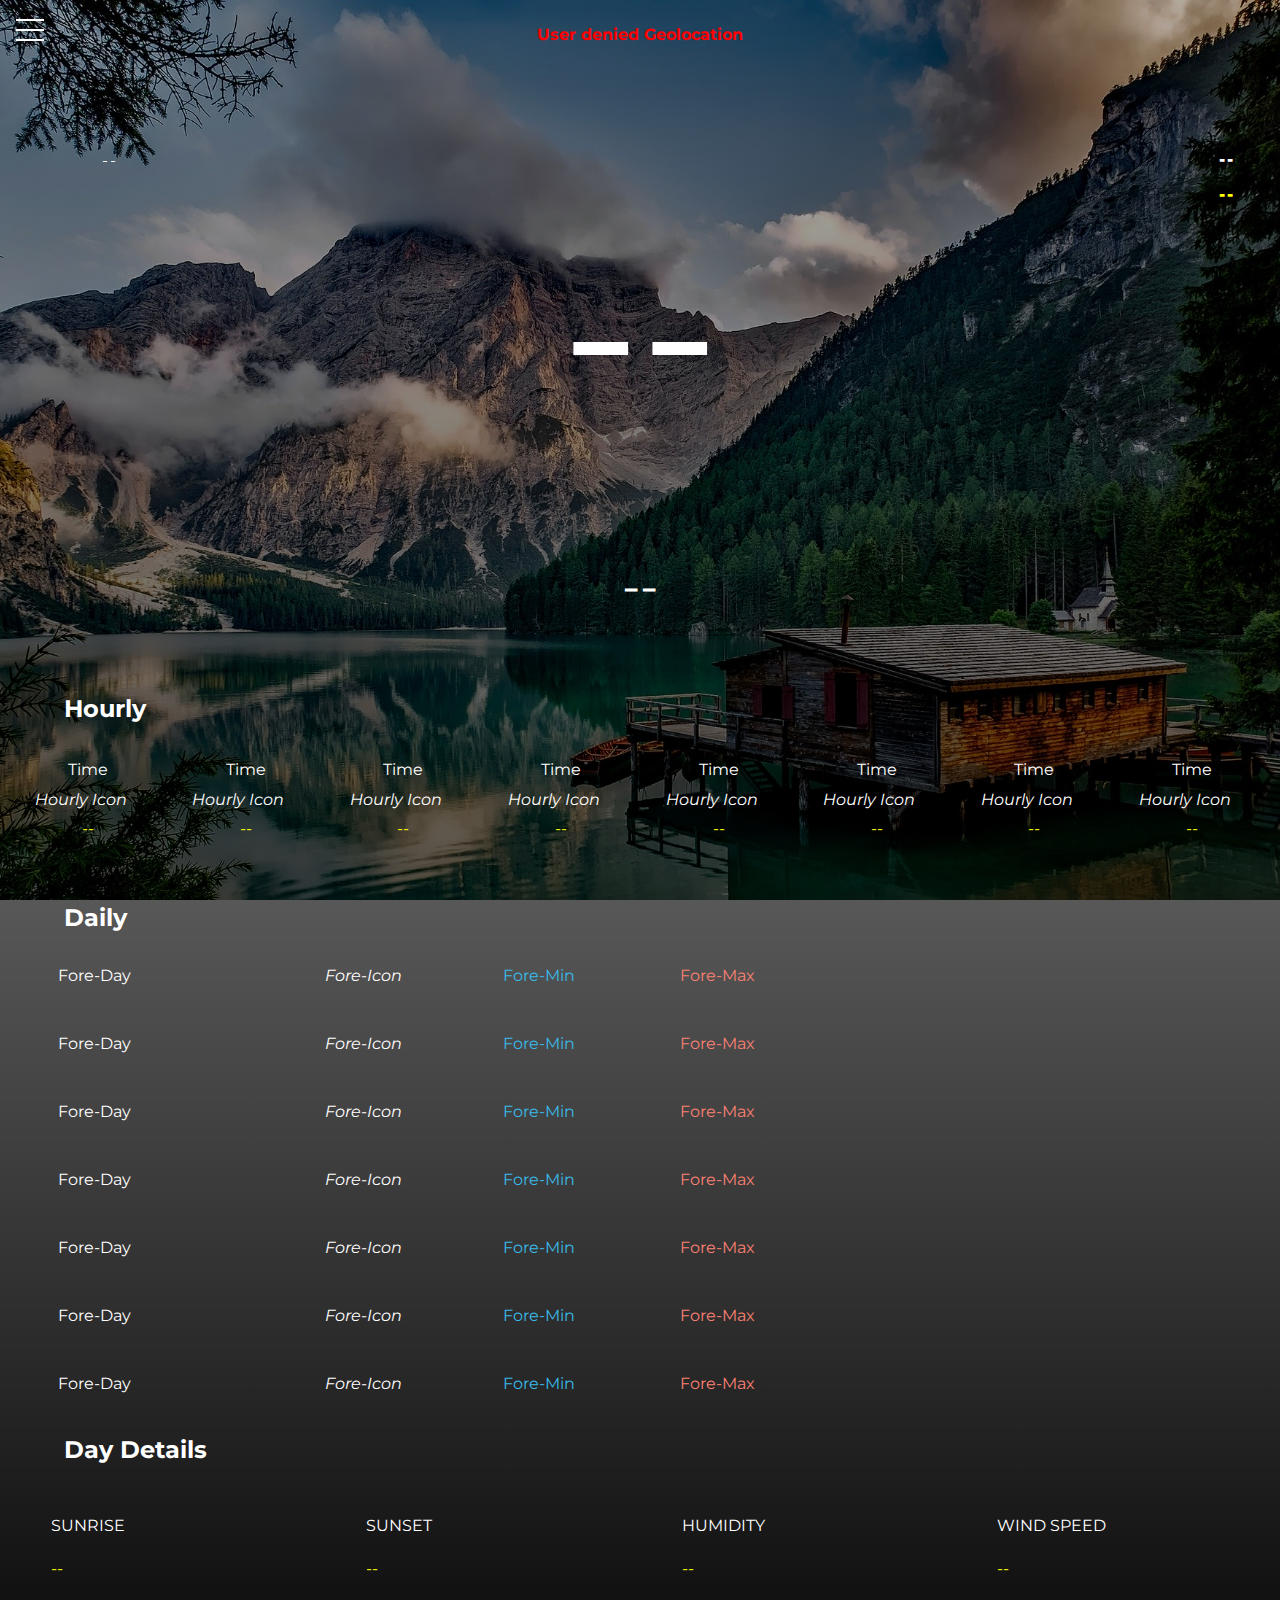
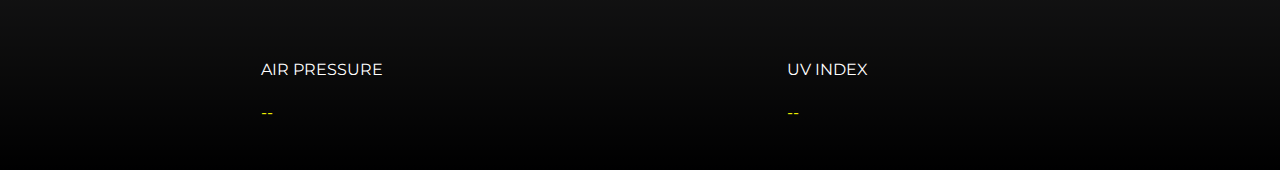
<file: index.html>
<!DOCTYPE html>
<html lang="en" dir="ltr">
  <head>
    <meta charset="utf-8" />
    <title>Weather</title>
    <meta name="viewport" content="width=device-width, initial-scale=1.0" />
    <link rel="stylesheet" type="text/css" href="styles.css" />
    <link rel="stylesheet" type="text/css" href="menu.css" />
    <link rel="stylesheet" href="./dist/wu-icons-style.css" />
    <script type="module" src="app.js"></script>
    <link
      href="https://fonts.googleapis.com/css?family=Lato|Montserrat&display=swap"
      rel="stylesheet"
    />
    <link rel="icon" href="favicon.ico" />
  </head>
  <body>
    
    <div class="container">
      <p id="notification"></p>
      <!--Current Weather Information-->
      <div class="curr-info">
        <div class="loc-info">
          <p id="curr-loc">--</p>
          <div class="time-container">
            <p id="curr-dayDate">--</p>
            <p id="curr-time">--</p>
          </div> <!-- .time-container -->
        </div> <!-- .loc-info -->
          <div class="mid">
            <div class="curr-container">
              <p id="curr-temp">--</p>
              <!--<p id="curr-icon">Icon</p>-->
              <i style="width: 100px; height: 100px;" id="curr-icon"></i>
              <p id="curr-temp-desc">--</p>
              <p id="curr-feelsLike"></p>
            </div> <!-- .curr-container -->
          </div> <!-- .mid -->
      </div> <!-- .curr-info -->

      <div class="weather-info">
        <h2>Hourly</h2>
        <!--Hourly Weather Information-->
        <div class="hourly-container">
          <div id="hr-1">
            <p id="hrly-time-1">Time</p>
            <i id="hrly-ico-1">Hourly Icon</i>
            <p id="hrly-temp-1">--</p>
            <p id="hourly-feelsLike-1"></p>
            <p id="hourly-feelsLike-desc-1"></p>
          </div>
          <div id="hr-2">
            <p id="hrly-time-2">Time</p>
            <i id="hrly-ico-2">Hourly Icon</i>
            <p id="hrly-temp-2">--</p>
            <p id="hourly-feelsLike-2"></p>
            <p id="hourly-feelsLike-desc-2"></p>
          </div>
          <div id="hr-3">
            <p id="hrly-time-3">Time</p>
            <i id="hrly-ico-3">Hourly Icon</i>
            <p id="hrly-temp-3">--</p>
            <p id="hourly-feelsLike-3"></p>
            <p id="hourly-feelsLike-desc-3"></p>
          </div>
          <div id="hr-4">
            <p id="hrly-time-4">Time</p>
            <i id="hrly-ico-4">Hourly Icon</i>
            <p id="hrly-temp-4">--</p>
            <p id="hourly-feelsLike-4"></p>
            <p id="hourly-feelsLike-desc-4"></p>
          </div>
          <div id="hr-5">
            <p id="hrly-time-5">Time</p>
            <i id="hrly-ico-5">Hourly Icon</i>
            <p id="hrly-temp-5">--</p>
            <p id="hourly-feelsLike-5"></p>
            <p id="hourly-feelsLike-desc-5"></p>
          </div>
          <div id="hr-6">
            <p id="hrly-time-6">Time</p>
            <i id="hrly-ico-6">Hourly Icon</i>
            <p id="hrly-temp-6">--</p>
            <p id="hourly-feelsLike-6"></p>
            <p id="hourly-feelsLike-desc-6"></p>
          </div>
          <div id="hr-7">
            <p id="hrly-time-7">Time</p>
            <i id="hrly-ico-7">Hourly Icon</i>
            <p id="hrly-temp-7">--</p>
            <p id="hourly-feelsLike-7"></p>
            <p id="hourly-feelsLike-desc-7"></p>
          </div>
          <div id="hr-8">
            <p id="hrly-time-8">Time</p>
            <i id="hrly-ico-8">Hourly Icon</i>
            <p id="hrly-temp-8">--</p>
            <p id="hourly-feelsLike-8"></p>
            <p id="hourly-feelsLike-desc-8"></p>
          </div>
        </div>

        <h2>Daily</h2>
        <div class="fore-day-container">
          <!--Forecast Weather Information-->
          <div class="forecast-info" id="fr-1">
            <p id="fore-day-1">Fore-Day</p>
            <i id="fore-ico-1">Fore-Icon</i>
            <p id="fore-min-1">Fore-Min</p>
            <p id="fore-max-1">Fore-Max</p>
            <p id="forecast-FeelsLike-1"></p>
            <p id="forecast-feelsLike-desc-1"></p>

          </div>
          <div class="forecast-info" id="fr-2">
            <p id="fore-day-2">Fore-Day</p>
            <i id="fore-ico-2">Fore-Icon</i>
            <p id="fore-min-2">Fore-Min</p>
            <p id="fore-max-2">Fore-Max</p>
            <p id="forecast-FeelsLike-2"></p>
            <p id="forecast-feelsLike-desc-2"></p>
          </div>
          <div class="forecast-info" id="fr-3">
            <p id="fore-day-3">Fore-Day</p>
            <i id="fore-ico-3">Fore-Icon</i>
            <p id="fore-min-3">Fore-Min</p>
            <p id="fore-max-3">Fore-Max</p>
            <p id="forecast-FeelsLike-3"></p>
            <p id="forecast-feelsLike-desc-3"></p>
          </div>
          <div class="forecast-info" id="fr-4">
            <p id="fore-day-4">Fore-Day</p>
            <i id="fore-ico-4">Fore-Icon</i>
            <p id="fore-min-4">Fore-Min</p>
            <p id="fore-max-4">Fore-Max</p>
            <p id="forecast-FeelsLike-4"></p>
            <p id="forecast-feelsLike-desc-4"></p>
          </div>
          <div class="forecast-info" id="fr-5">
            <p id="fore-day-5">Fore-Day</p>
            <i id="fore-ico-5">Fore-Icon</i>
            <p id="fore-min-5">Fore-Min</p>
            <p id="fore-max-5">Fore-Max</p>
            <p id="forecast-FeelsLike-5"></p>
            <p id="forecast-feelsLike-desc-5"></p>
          </div>
          <div class="forecast-info" id="fr-6">
            <p id="fore-day-6">Fore-Day</p>
            <i id="fore-ico-6">Fore-Icon</i>
            <p id="fore-min-6">Fore-Min</p>
            <p id="fore-max-6">Fore-Max</p>
            <p id="forecast-FeelsLike-6"></p>
            <p id="forecast-feelsLike-desc-6"></p>
          </div>
          <div class="forecast-info" id="fr-7">
            <p id="fore-day-7">Fore-Day</p>
            <i id="fore-ico-7">Fore-Icon</i>
            <p id="fore-min-7">Fore-Min</p>
            <p id="fore-max-7">Fore-Max</p>
            <p id="forecast-FeelsLike-7"></p>
            <p id="forecast-feelsLike-desc-7"></p>
          </div>
        </div>

        <h2>Day Details</h2>
        <!--Current Weather Details-->
        <div class="stats-container">
          <div class="statInf">
            <div class="stat">SUNRISE</div>
            <p class="stat-1" id="sunRS">--</p>
          </div>

          <div class="statInf">
            <div class="stat">SUNSET</div>
            <p class="stat-1" id="sunST">--</p>
          </div>

          <div class="statInf">
            <div class="stat">HUMIDITY</div>
            <p class="stat-1" id="hmd">--</p>
          </div>

          <div class="statInf">
            <div class="stat">WIND SPEED</div>
            <p class="stat-1" id="wnd">--</p>
          </div>

          <div class="statInf">
            <div class="stat">AIR PRESSURE</div>
            <p class="stat-1" id="pres">--</p>
          </div>

          <div class="statInf">
            <div class="stat">UV INDEX</div>
            <p class="stat-1" id="ind">--</p>
          </div>
        </div>
      </div>

      <div class="menu-wrap">
        <!--Menu Options-->
        <input type="checkbox" class="toggler" />
        <div class="hamburger"><div></div></div>
        <div class="menu">
          <div>
            <div>
              <ul>
                <li><p id="Celsius" style="cursor: pointer;">Celsius</p></li>
                <li><p id="Fahrenheit" style="cursor: pointer;">Fahrenheit</p></li>
                <li><p id="12-Hour" style="cursor: pointer;">12-Hour</p></li>
                <li><p id="24-Hour"style="cursor: pointer;">24-Hour</p></li>
              </ul>
            </div>
          </div>
        </div>
      </div>
    </div>
  </body>
</html>
</file>
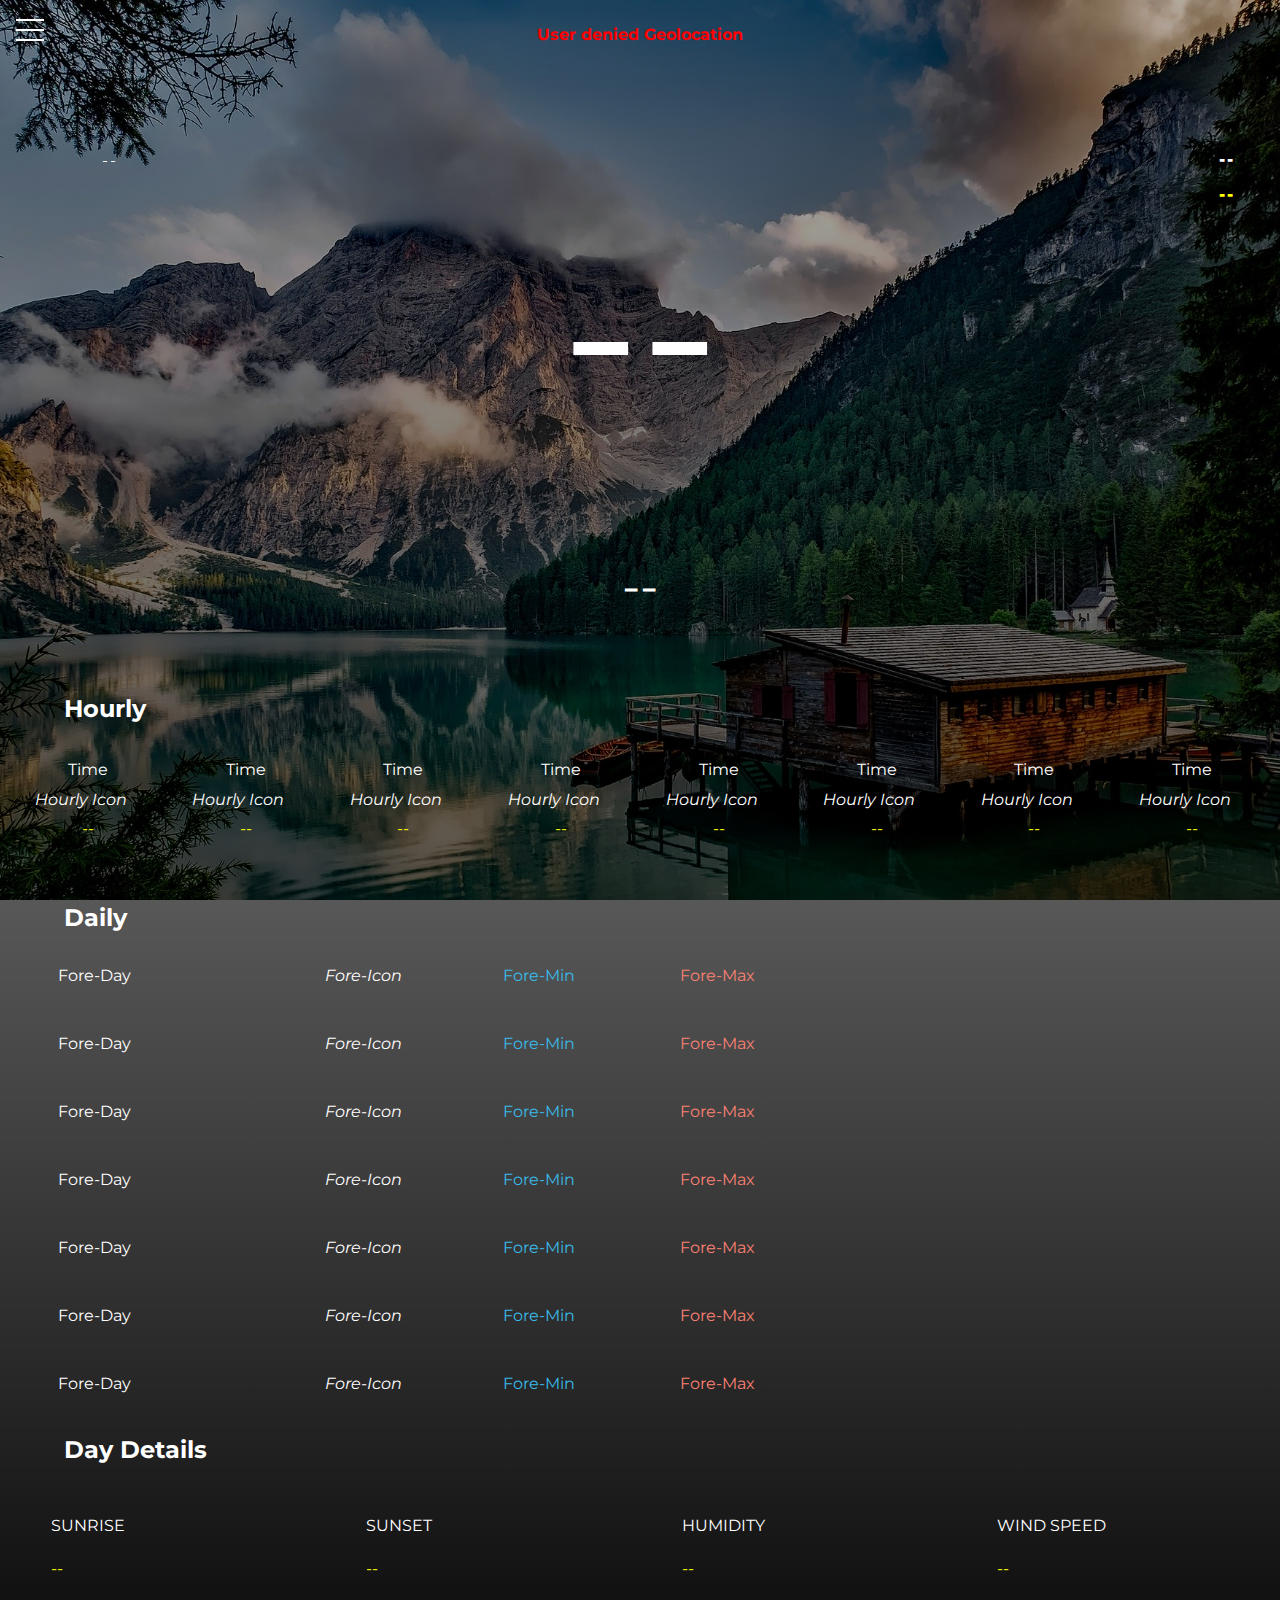
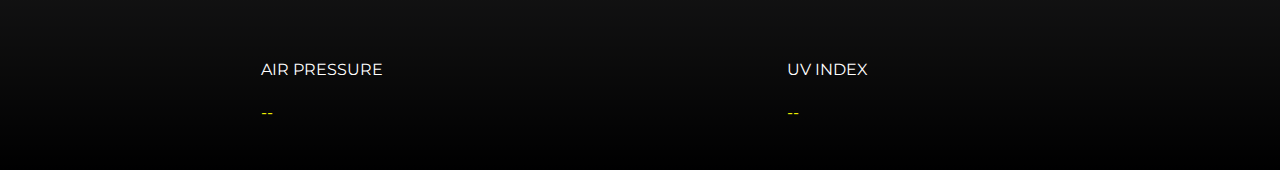
<file: public/index.html>
<!DOCTYPE html>
<html lang="en" dir="ltr">
  <head>
    <meta charset="utf-8" />
    <title>Weather</title>
    <meta name="viewport" content="width=device-width, initial-scale=1.0" />
    <link rel="stylesheet" type="text/css" href="styles.css" />
    <link rel="stylesheet" type="text/css" href="menu.css" />
    <link rel="stylesheet" type="text/css" href="./dist/wu-icons-style.css" />
    <script type="module" src="app.js"></script>
    <link
      href="https://fonts.googleapis.com/css?family=Lato|Montserrat&display=swap"
      rel="stylesheet"
    />
    <link rel="icon" href="favicon.ico" />
  </head>
  <body>
    
    <div class="container">
      <p id="notification"></p>
      <div class="curr-info">
        <div class="loc-info">
          <p id="curr-loc">--</p>
          <div class="time-container">
            <p id="curr-dayDate">--</p>
            <p id="curr-time">--</p>
          </div> <!-- .time-container -->
        </div> <!-- .loc-info -->
          <div class="mid">
            <div class="curr-container">
              <p id="curr-temp">--</p>
              <!--<p id="curr-icon">Icon</p>-->
              <i style="width: 100px; height: 100px;" id="curr-icon"></i>
              <p id="curr-temp-desc">--</p>
              <p id="curr-feelsLike"></p>
            </div> <!-- .curr-container -->
          </div> <!-- .mid -->
      </div> <!-- .curr-info -->

      <div class="weather-info">
        <h2>Hourly</h2>
        <div class="hourly-container">
          <div id="hr-1">
            <p id="hrly-time-1">Time</p>
            <i id="hrly-ico-1">Hourly Icon</i>
            <p id="hrly-temp-1">--</p>
            <p id="hourly-feelsLike-1"></p>
            <p id="hourly-feelsLike-desc-1"></p>
          </div>
          <div id="hr-2">
            <p id="hrly-time-2">Time</p>
            <i id="hrly-ico-2">Hourly Icon</i>
            <p id="hrly-temp-2">--</p>
            <p id="hourly-feelsLike-2"></p>
            <p id="hourly-feelsLike-desc-2"></p>
          </div>
          <div id="hr-3">
            <p id="hrly-time-3">Time</p>
            <i id="hrly-ico-3">Hourly Icon</i>
            <p id="hrly-temp-3">--</p>
            <p id="hourly-feelsLike-3"></p>
            <p id="hourly-feelsLike-desc-3"></p>
          </div>
          <div id="hr-4">
            <p id="hrly-time-4">Time</p>
            <i id="hrly-ico-4">Hourly Icon</i>
            <p id="hrly-temp-4">--</p>
            <p id="hourly-feelsLike-4"></p>
            <p id="hourly-feelsLike-desc-4"></p>
          </div>
          <div id="hr-5">
            <p id="hrly-time-5">Time</p>
            <i id="hrly-ico-5">Hourly Icon</i>
            <p id="hrly-temp-5">--</p>
            <p id="hourly-feelsLike-5"></p>
            <p id="hourly-feelsLike-desc-5"></p>
          </div>
          <div id="hr-6">
            <p id="hrly-time-6">Time</p>
            <i id="hrly-ico-6">Hourly Icon</i>
            <p id="hrly-temp-6">--</p>
            <p id="hourly-feelsLike-6"></p>
            <p id="hourly-feelsLike-desc-6"></p>
          </div>
          <div id="hr-7">
            <p id="hrly-time-7">Time</p>
            <i id="hrly-ico-7">Hourly Icon</i>
            <p id="hrly-temp-7">--</p>
            <p id="hourly-feelsLike-7"></p>
            <p id="hourly-feelsLike-desc-7"></p>
          </div>
          <div id="hr-8">
            <p id="hrly-time-8">Time</p>
            <i id="hrly-ico-8">Hourly Icon</i>
            <p id="hrly-temp-8">--</p>
            <p id="hourly-feelsLike-8"></p>
            <p id="hourly-feelsLike-desc-8"></p>
          </div>
        </div>

        <h2>Daily</h2>
        <div class="fore-day-container">
          <div class="forecast-info" id="fr-1">
            <p id="fore-day-1">Fore-Day</p>
            <i id="fore-ico-1">Fore-Icon</i>
            <p id="fore-min-1">Fore-Min</p>
            <p id="fore-max-1">Fore-Max</p>
            <p id="forecast-FeelsLike-1"></p>
            <p id="forecast-feelsLike-desc-1"></p>

          </div>
          <div class="forecast-info" id="fr-2">
            <p id="fore-day-2">Fore-Day</p>
            <i id="fore-ico-2">Fore-Icon</i>
            <p id="fore-min-2">Fore-Min</p>
            <p id="fore-max-2">Fore-Max</p>
            <p id="forecast-FeelsLike-2"></p>
            <p id="forecast-feelsLike-desc-2"></p>
          </div>
          <div class="forecast-info" id="fr-3">
            <p id="fore-day-3">Fore-Day</p>
            <i id="fore-ico-3">Fore-Icon</i>
            <p id="fore-min-3">Fore-Min</p>
            <p id="fore-max-3">Fore-Max</p>
            <p id="forecast-FeelsLike-3"></p>
            <p id="forecast-feelsLike-desc-3"></p>
          </div>
          <div class="forecast-info" id="fr-4">
            <p id="fore-day-4">Fore-Day</p>
            <i id="fore-ico-4">Fore-Icon</i>
            <p id="fore-min-4">Fore-Min</p>
            <p id="fore-max-4">Fore-Max</p>
            <p id="forecast-FeelsLike-4"></p>
            <p id="forecast-feelsLike-desc-4"></p>
          </div>
          <div class="forecast-info" id="fr-5">
            <p id="fore-day-5">Fore-Day</p>
            <i id="fore-ico-5">Fore-Icon</i>
            <p id="fore-min-5">Fore-Min</p>
            <p id="fore-max-5">Fore-Max</p>
            <p id="forecast-FeelsLike-5"></p>
            <p id="forecast-feelsLike-desc-5"></p>
          </div>
          <div class="forecast-info" id="fr-6">
            <p id="fore-day-6">Fore-Day</p>
            <i id="fore-ico-6">Fore-Icon</i>
            <p id="fore-min-6">Fore-Min</p>
            <p id="fore-max-6">Fore-Max</p>
            <p id="forecast-FeelsLike-6"></p>
            <p id="forecast-feelsLike-desc-6"></p>
          </div>
          <div class="forecast-info" id="fr-7">
            <p id="fore-day-7">Fore-Day</p>
            <i id="fore-ico-7">Fore-Icon</i>
            <p id="fore-min-7">Fore-Min</p>
            <p id="fore-max-7">Fore-Max</p>
            <p id="forecast-FeelsLike-7"></p>
            <p id="forecast-feelsLike-desc-7"></p>
          </div>
        </div>

        <h2>Day Details</h2>
        <div class="stats-container">
          <div class="statInf">
            <div class="stat">SUNRISE</div>
            <p class="stat-1" id="sunRS">--</p>
          </div>

          <div class="statInf">
            <div class="stat">SUNSET</div>
            <p class="stat-1" id="sunST">--</p>
          </div>

          <div class="statInf">
            <div class="stat">HUMIDITY</div>
            <p class="stat-1" id="hmd">--</p>
          </div>

          <div class="statInf">
            <div class="stat">WIND SPEED</div>
            <p class="stat-1" id="wnd">--</p>
          </div>

          <div class="statInf">
            <div class="stat">AIR PRESSURE</div>
            <p class="stat-1" id="pres">--</p>
          </div>

          <div class="statInf">
            <div class="stat">UV INDEX</div>
            <p class="stat-1" id="ind">--</p>
          </div>
        </div>
      </div>

      <div class="menu-wrap">
        <input type="checkbox" class="toggler" />
        <div class="hamburger"><div></div></div>
        <div class="menu">
          <div>
            <div>
              <ul>
                <li><p id="Celsius" style="cursor: pointer;">Celsius</p></li>
                <li><p id="Fahrenheit" style="cursor: pointer;">Fahrenheit</p></li>
                <li><p id="12-Hour" style="cursor: pointer;">12-Hour</p></li>
                <li><p id="24-Hour"style="cursor: pointer;">24-Hour</p></li>
              </ul>
            </div>
          </div>
        </div>
      </div>
    </div>
  </body>
</html>
</file>
<file: styles.css>
*{
    margin : 0px;
    padding : 0px;
    box-sizing : border-box;
}

:root { 

    background: url("Italy.jpg") no-repeat center center fixed; 
    -webkit-background-size: cover;
    -moz-background-size: cover;
    -o-background-size: cover;
    background-size: cover;
    font-family: 'Montserrat', sans-serif;
    color: white;
    --menu-speed: 0.75s;

}

body{
    background-image: linear-gradient(to bottom, rgba(0,0,0,0.3), rgba(0,0,0.6));
}

.container{
    display: flex;
    flex-direction: column;
}

#notification{
    justify-content: center;
    text-align: center;
    margin-top: 1vh;
    padding: 1em;
    color: red;
    font-weight: bold;
}

.loc-info{
    display: flex;
    justify-content: space-between;
}

#curr-loc{
    margin-top: 10vh;
    margin-left: 8vw;
    margin-right: 1vw;
    padding-right: 2vw;
}

.time-container{
    margin-top: 10vh;
    margin-right:1vw;
    padding-right: 2em;
}

.curr-info{
    margin-bottom: 5vh;
}

#curr-temp{
    font-size: 13em;
    transition: 1s;
}

#curr-temp + i {
    display: block;
    margin: 0 auto;
}

#curr-temp:hover{
    overflow: hidden;
    box-shadow: 0em 0.3125em 0.9375em rgba(0,0,0,1.0);
    transform: scale(1.3);
    cursor: pointer;
}

.curr-container > p{
    text-align: center;
}

#curr-temp-desc + p{
    padding-top: 1em;
}


.weather-info div{
    margin-top:1vh;
}


.weather-info h2{
    margin: 2vh 5vw;
}


.hourly-container div{
    width: 90%;
    height: 25%;
    margin: 0vh 2vw;
    transition: 1s;
}

.hourly-container p{
    text-align: center;
    line-height: 2.5em;
}

.hourly-container p:nth-child(3n+0){
    color: yellow;
}

.hourly-container div:hover{
    overflow: hidden;
    box-shadow: 0em 0.3125em 0.9375em rgba(0,0,0,1.0);
    transform: scale(1.3);
    cursor: pointer;
}


.fore-day-container div{
    margin: 1vh 2vw 1vh 2vw;
    padding: 1em 2.5em 1.5em 2em;
    transition: 1s;
}

.fore-day-container div:hover{
    overflow: hidden;
    box-shadow: 0em 0.3125em 0.9375em rgba(0,0,0,1.0);
    transform: scale(1.02);
    cursor: pointer;
}

.stats-container div{
    padding: 0.5em 2.5em 1.5em 1em;
}

.stats-container p{
    padding: 0em 2.5em 1.5em 1em;
}


.time-container p:last-child{
    text-align: right;
    color: yellow;
}

#curr-loc{
    font-family: 'Lato', sans-serif;
    letter-spacing: 2px;
}


#curr-time{
    padding-top: 1em;
}

#curr-icon + p {
    text-align: center;
    font-size: 3em;
}

.time-container{
    font-weight: 900;
    letter-spacing:2px;
}

.hourly-container{
    padding: 1vh;
    margin: 5vh auto;
    display: flex;
    justify-content: center;
}

.stats-container{
    display: flex;
    justify-content: space-evenly;
    flex-wrap: wrap;
}

.fore-day-container > div{
    display: grid;
    grid-template-columns: 1.5fr 1fr 1fr 1fr 1fr 1fr;
}

.fore-day-container > div > p:nth-child(3){
    color: #39BAE8;
}

#fore-min-1 + p {
    color: salmon;
}

#fore-min-2 + p {
    color: salmon;
}

#fore-min-3 + p {
    color: salmon;
}

#fore-min-4 + p {
    color: salmon;
}

#fore-min-5 + p {
    color: salmon;
}

#fore-min-6 + p {
    color: salmon;
}

#fore-min-7 + p {
    color: salmon;
}

.stat{
    width: 15em;
}

.stat + p {
    color: yellow;
}


@media all and (max-width: 700px) {
    .loc-info {
        flex-direction: column;
    }
    #curr-loc {
        text-align: center;
        margin: 3em 0 0 0;
        padding: 0;
    }
    #curr-icon + p {
        font-size: 1.5em;
    }
    .time-container {
        padding: 0;
        margin: 1em 0;
    }
    .time-container > p{
        text-align: center;
    }
    .time-container p:last-child {
        text-align: center;
    }
    .weather-info > h2{
        display: none;
    }
    
    .hourly-container div{
        display: none;
    }
    
    .hourly-container p{
        display: none;
    }

    .forecast-info>p:nth-child(5){
        display: none;
    }
    
    .forecast-info>p:nth-child(6){
        display: none;
    }

    .fore-day-container > div{
        display: grid;
        grid-template-columns: 3fr 1.5fr 1fr 1fr;
    }

    .stats-container {
        justify-content: center;
    }
}

@media all and (max-width: 600px){

    .statInf {
        text-align: center;
    }
}

@media all and (max-width: 400px) {
    #curr-temp {
        font-size: 10em;
    }
}
</file>
<file: menu.css>
.menu-wrap{
    position: fixed;
    top:0;
    left: 0;
    z-index: 1;
}

.menu-wrap .toggler{
    position: absolute;
    top:0;
    left:0;
    z-index:2;
    cursor: pointer;
    width: 50px;
    height: 50px;
    opacity: 0;
}

.menu-wrap .hamburger{
    position: absolute;
    top:0;
    left:0;
    z-index:1;
    width:60px;
    height: 60px;
    padding: 1rem;
    background: inherit;
    display: flex;
    align-items: center;
    justify-content: center;
}

.menu-wrap .hamburger > div{
    position: relative;
    width: 100%;
    height: 2px;
    background-color: white;
    display: flex;
    align-items: center;
    justify-content: center;
    transition: all 0.4s ease;
}

.menu-wrap .hamburger > div::before,
.menu-wrap .hamburger > div::after{
    content: "";
    position: absolute;
    z-index: 1;
    top:-10px;
    width: 100%;
    height: 2px;
    background: inherit;
}

.menu-wrap .hamburger > div::after{
    top: 10px;
}

.menu-wrap .toggler:checked + .hamburger > div {
    transform: rotate(135deg);
}

.menu-wrap .toggler:checked + .hamburger > div::before,
.menu-wrap .toggler:checked + .hamburger > div::after {
    top: 0;
    transform: rotate(90deg);
}

.menu-wrap .toggler:checked:hover + .hamburger > div{
    transform: rotate(225deg);
}

.menu-wrap .toggler:checked ~ .menu {
    visibility: visible;
}

.menu-wrap .toggler:checked ~ .menu > div {
    transform: scale(1);
    transition-duration: var(--menu-speed);
}

.menu-wrap .toggler:checked ~ .menu > div > div{
    opacity: 1;
    transition: opacity 0,4s ease;
}

.menu-wrap .menu {
    position: fixed;
    top: 0;
    left: 0;
    width: 100%;
    height: 100%;
    visibility: hidden;
    overflow: hidden;
    display: flex;
    align-items: center;
    justify-content: center;
}

.menu-wrap .menu > div {
    background: rgba(99,28,35,0.85);
    border-radius: 50%;
    width: 200vw;
    height: 200vw;
    display: flex;
    flex: none;
    align-items: center;
    justify-content: center;
    transform: scale(0);
    transition: all 0.4s ease;
}

.menu-wrap .menu > div > div {
    text-align: center;
    max-width: 90vw;
    max-height: 100vh;
    opacity: 0; 
    transition: opacity 0.4s ease;
}

.menu-wrap .menu > div > div > ul > li {
    list-style: none;
    color: white;
    font-size: 1.5rem;
    padding: 1rem;
}

.menu-wrap .menu > div > div > ul > li > p {
    color: inherit;
    text-decoration: none;
    transition: color 0.4s ease;
}
</file>
<file: dist/wu-icons-style.css>
.wu {
  display: inline-block;
  background-repeat: no-repeat;
  padding: 0;
  margin: 0;
}

/*! Setup Default Sizes */
.wu-16 { width: 16px; height: 16px; }
.wu-32 { width: 32px; height: 32px; }
.wu-64 { width: 64px; height: 64px; }
.wu-128 { width: 128px; height: 128px; }
.wu-256 { width: 256px; height: 256px; }

/*! Black Day SVG Icons */
.wu-black.wu-chanceflurries { background: url(icons/black/svg/chanceflurries.svg); }
.wu-black.wu-chancerain { background: url(icons/black/svg/chancerain.svg); }
.wu-black.wu-chancesleet { background: url(icons/black/svg/chancesleet.svg); }
.wu-black.wu-chancesnow { background: url(icons/black/svg/chancesnow.svg); }
.wu-black.wu-chancetstorms { background: url(icons/black/svg/chancetstorms.svg); }
.wu-black.wu-clear { background: url(icons/black/svg/clear.svg); }
.wu-black.wu-cloudy { background: url(icons/black/svg/cloudy.svg); }
.wu-black.wu-flurries { background: url(icons/black/svg/flurries.svg); }
.wu-black.wu-fog { background: url(icons/black/svg/fog.svg); }
.wu-black.wu-hazy { background: url(icons/black/svg/hazy.svg); }
.wu-black.wu-mostlycloudy { background: url(icons/black/svg/mostlycloudy.svg); }
.wu-black.wu-mostlysunny { background: url(icons/black/svg/mostlysunny.svg); }
.wu-black.wu-partlycloudy { background: url(icons/black/svg/partlycloudy.svg); }
.wu-black.wu-partlysunny { background: url(icons/black/svg/partlysunny.svg); }
.wu-black.wu-rain { background: url(icons/black/svg/rain.svg); }
.wu-black.wu-sleet { background: url(icons/black/svg/sleet.svg); }
.wu-black.wu-snow { background: url(icons/black/svg/snow.svg); }
.wu-black.wu-sunny { background: url(icons/black/svg/sunny.svg); }
.wu-black.wu-tstorms { background: url(icons/black/svg/tstorms.svg); }
.wu-black.wu-unknown { background: url(icons/black/svg/unknown.svg); }

/*! White Day SVG Icons */
.wu-white.wu-chanceflurries { background: url(icons/white/svg/chanceflurries.svg); }
.wu-white.wu-chancerain { background: url(icons/white/svg/chancerain.svg); }
.wu-white.wu-chancesleet { background: url(icons/white/svg/chancesleet.svg); }
.wu-white.wu-chancesnow { background: url(icons/white/svg/chancesnow.svg); }
.wu-white.wu-chancetstorms { background: url(icons/white/svg/chancetstorms.svg); }
.wu-white.wu-clear { background: url(icons/white/svg/clear.svg); }
.wu-white.wu-cloudy { background: url(icons/white/svg/cloudy.svg); }
.wu-white.wu-flurries { background: url(icons/white/svg/flurries.svg); }
.wu-white.wu-fog { background: url(icons/white/svg/fog.svg); }
.wu-white.wu-hazy { background: url(icons/white/svg/hazy.svg); }
.wu-white.wu-mostlycloudy { background: url(icons/white/svg/mostlycloudy.svg); }
.wu-white.wu-mostlysunny { background: url(icons/white/svg/mostlysunny.svg); }
.wu-white.wu-partlycloudy { background: url(icons/white/svg/partlycloudy.svg); }
.wu-white.wu-partlysunny { background: url(icons/white/svg/partlysunny.svg); }
.wu-white.wu-rain { background: url(icons/white/svg/rain.svg); }
.wu-white.wu-sleet { background: url(icons/white/svg/sleet.svg); }
.wu-white.wu-snow { background: url(icons/white/svg/snow.svg); }
.wu-white.wu-sunny { background: url(icons/white/svg/sunny.svg); }
.wu-white.wu-tstorms { background: url(icons/white/svg/tstorms.svg); }
.wu-white.wu-unknown { background: url(icons/white/svg/unknown.svg); }

/*! Solid Back Day SVG Icons */
.wu-solid-black.wu-chanceflurries { background: url(icons/solid-black/svg/chanceflurries.svg); }
.wu-solid-black.wu-chancerain { background: url(icons/solid-black/svg/chancerain.svg); }
.wu-solid-black.wu-chancesleet { background: url(icons/solid-black/svg/chancesleet.svg); }
.wu-solid-black.wu-chancesnow { background: url(icons/solid-black/svg/chancesnow.svg); }
.wu-solid-black.wu-chancetstorms { background: url(icons/solid-black/svg/chancetstorms.svg); }
.wu-solid-black.wu-clear { background: url(icons/solid-black/svg/clear.svg); }
.wu-solid-black.wu-cloudy { background: url(icons/solid-black/svg/cloudy.svg); }
.wu-solid-black.wu-flurries { background: url(icons/solid-black/svg/flurries.svg); }
.wu-solid-black.wu-fog { background: url(icons/solid-black/svg/fog.svg); }
.wu-solid-black.wu-hazy { background: url(icons/solid-black/svg/hazy.svg); }
.wu-solid-black.wu-mostlycloudy { background: url(icons/solid-black/svg/mostlycloudy.svg); }
.wu-solid-black.wu-mostlysunny { background: url(icons/solid-black/svg/mostlysunny.svg); }
.wu-solid-black.wu-partlycloudy { background: url(icons/solid-black/svg/partlycloudy.svg); }
.wu-solid-black.wu-partlysunny { background: url(icons/solid-black/svg/partlysunny.svg); }
.wu-solid-black.wu-rain { background: url(icons/solid-black/svg/rain.svg); }
.wu-solid-black.wu-sleet { background: url(icons/solid-black/svg/sleet.svg); }
.wu-solid-black.wu-snow { background: url(icons/solid-black/svg/snow.svg); }
.wu-solid-black.wu-sunny { background: url(icons/solid-black/svg/sunny.svg); }
.wu-solid-black.wu-tstorms { background: url(icons/solid-black/svg/tstorms.svg); }
.wu-solid-black.wu-unknown { background: url(icons/solid-black/svg/unknown.svg); }

/*! Solid White Day SVG Icons */
.wu-solid-white.wu-chanceflurries { background: url(icons/solid-white/svg/chanceflurries.svg); }
.wu-solid-white.wu-chancerain { background: url(icons/solid-white/svg/chancerain.svg); }
.wu-solid-white.wu-chancesleet { background: url(icons/solid-white/svg/chancesleet.svg); }
.wu-solid-white.wu-chancesnow { background: url(icons/solid-white/svg/chancesnow.svg); }
.wu-solid-white.wu-chancetstorms { background: url(icons/solid-white/svg/chancetstorms.svg); }
.wu-solid-white.wu-clear { background: url(icons/solid-white/svg/clear.svg); }
.wu-solid-white.wu-cloudy { background: url(icons/solid-white/svg/cloudy.svg); }
.wu-solid-white.wu-flurries { background: url(icons/solid-white/svg/flurries.svg); }
.wu-solid-white.wu-fog { background: url(icons/solid-white/svg/fog.svg); }
.wu-solid-white.wu-hazy { background: url(icons/solid-white/svg/hazy.svg); }
.wu-solid-white.wu-mostlycloudy { background: url(icons/solid-white/svg/mostlycloudy.svg); }
.wu-solid-white.wu-mostlysunny { background: url(icons/solid-white/svg/mostlysunny.svg); }
.wu-solid-white.wu-partlycloudy { background: url(icons/solid-white/svg/partlycloudy.svg); }
.wu-solid-white.wu-partlysunny { background: url(icons/solid-white/svg/partlysunny.svg); }
.wu-solid-white.wu-rain { background: url(icons/solid-white/svg/rain.svg); }
.wu-solid-white.wu-sleet { background: url(icons/solid-white/svg/sleet.svg); }
.wu-solid-white.wu-snow { background: url(icons/solid-white/svg/snow.svg); }
.wu-solid-white.wu-sunny { background: url(icons/solid-white/svg/sunny.svg); }
.wu-solid-white.wu-tstorms { background: url(icons/solid-white/svg/tstorms.svg); }
.wu-solid-white.wu-unknown { background: url(icons/solid-white/svg/unknown.svg); }

/*! Black Night SVG Icons */
.wu-night.wu-black.wu-chanceflurries { background: url(icons/black/svg/nt_chanceflurries.svg); }
.wu-night.wu-black.wu-chancerain { background: url(icons/black/svg/nt_chancerain.svg); }
.wu-night.wu-black.wu-chancesleet { background: url(icons/black/svg/nt_chancesleet.svg); }
.wu-night.wu-black.wu-chancesnow { background: url(icons/black/svg/nt_chancesnow.svg); }
.wu-night.wu-black.wu-chancetstorms { background: url(icons/black/svg/nt_chancetstorms.svg); }
.wu-night.wu-black.wu-clear { background: url(icons/black/svg/nt_clear.svg); }
.wu-night.wu-black.wu-cloudy { background: url(icons/black/svg/nt_cloudy.svg); }
.wu-night.wu-black.wu-flurries { background: url(icons/black/svg/nt_flurries.svg); }
.wu-night.wu-black.wu-fog { background: url(icons/black/svg/nt_fog.svg); }
.wu-night.wu-black.wu-hazy { background: url(icons/black/svg/nt_hazy.svg); }
.wu-night.wu-black.wu-mostlycloudy { background: url(icons/black/svg/nt_mostlycloudy.svg); }
.wu-night.wu-black.wu-mostlysunny { background: url(icons/black/svg/nt_mostlysunny.svg); }
.wu-night.wu-black.wu-partlycloudy { background: url(icons/black/svg/nt_partlycloudy.svg); }
.wu-night.wu-black.wu-partlysunny { background: url(icons/black/svg/nt_partlysunny.svg); }
.wu-night.wu-black.wu-rain { background: url(icons/black/svg/nt_rain.svg); }
.wu-night.wu-black.wu-sleet { background: url(icons/black/svg/nt_sleet.svg); }
.wu-night.wu-black.wu-snow { background: url(icons/black/svg/nt_snow.svg); }
.wu-night.wu-black.wu-sunny { background: url(icons/black/svg/nt_sunny.svg); }
.wu-night.wu-black.wu-tstorms { background: url(icons/black/svg/nt_tstorms.svg); }
.wu-night.wu-black.wu-unknown { background: url(icons/black/svg/nt_unknown.svg); }

/*! White Night SVG Icons */
.wu-night.wu-white.wu-chanceflurries { background: url(icons/white/svg/nt_chanceflurries.svg); }
.wu-night.wu-white.wu-chancerain { background: url(icons/white/svg/nt_chancerain.svg); }
.wu-night.wu-white.wu-chancesleet { background: url(icons/white/svg/nt_chancesleet.svg); }
.wu-night.wu-white.wu-chancesnow { background: url(icons/white/svg/nt_chancesnow.svg); }
.wu-night.wu-white.wu-chancetstorms { background: url(icons/white/svg/nt_chancetstorms.svg); }
.wu-night.wu-white.wu-clear { background: url(icons/white/svg/nt_clear.svg); }
.wu-night.wu-white.wu-cloudy { background: url(icons/white/svg/nt_cloudy.svg); }
.wu-night.wu-white.wu-flurries { background: url(icons/white/svg/nt_flurries.svg); }
.wu-night.wu-white.wu-fog { background: url(icons/white/svg/nt_fog.svg); }
.wu-night.wu-white.wu-hazy { background: url(icons/white/svg/nt_hazy.svg); }
.wu-night.wu-white.wu-mostlycloudy { background: url(icons/white/svg/nt_mostlycloudy.svg); }
.wu-night.wu-white.wu-mostlysunny { background: url(icons/white/svg/nt_mostlysunny.svg); }
.wu-night.wu-white.wu-partlycloudy { background: url(icons/white/svg/nt_partlycloudy.svg); }
.wu-night.wu-white.wu-partlysunny { background: url(icons/white/svg/nt_partlysunny.svg); }
.wu-night.wu-white.wu-rain { background: url(icons/white/svg/nt_rain.svg); }
.wu-night.wu-white.wu-sleet { background: url(icons/white/svg/nt_sleet.svg); }
.wu-night.wu-white.wu-snow { background: url(icons/white/svg/nt_snow.svg); }
.wu-night.wu-white.wu-sunny { background: url(icons/white/svg/nt_sunny.svg); }
.wu-night.wu-white.wu-tstorms { background: url(icons/white/svg/nt_tstorms.svg); }
.wu-night.wu-white.wu-unknown { background: url(icons/white/svg/nt_unknown.svg); }

/*! Solid Back Night SVG Icons */
.wu-night.wu-solid-black.wu-chanceflurries { background: url(icons/solid-black/svg/nt_chanceflurries.svg); }
.wu-night.wu-solid-black.wu-chancerain { background: url(icons/solid-black/svg/nt_chancerain.svg); }
.wu-night.wu-solid-black.wu-chancesleet { background: url(icons/solid-black/svg/nt_chancesleet.svg); }
.wu-night.wu-solid-black.wu-chancesnow { background: url(icons/solid-black/svg/nt_chancesnow.svg); }
.wu-night.wu-solid-black.wu-chancetstorms { background: url(icons/solid-black/svg/nt_chancetstorms.svg); }
.wu-night.wu-solid-black.wu-clear { background: url(icons/solid-black/svg/nt_clear.svg); }
.wu-night.wu-solid-black.wu-cloudy { background: url(icons/solid-black/svg/nt_cloudy.svg); }
.wu-night.wu-solid-black.wu-flurries { background: url(icons/solid-black/svg/nt_flurries.svg); }
.wu-night.wu-solid-black.wu-fog { background: url(icons/solid-black/svg/nt_fog.svg); }
.wu-night.wu-solid-black.wu-hazy { background: url(icons/solid-black/svg/nt_hazy.svg); }
.wu-night.wu-solid-black.wu-mostlycloudy { background: url(icons/solid-black/svg/nt_mostlycloudy.svg); }
.wu-night.wu-solid-black.wu-mostlysunny { background: url(icons/solid-black/svg/nt_mostlysunny.svg); }
.wu-night.wu-solid-black.wu-partlycloudy { background: url(icons/solid-black/svg/nt_partlycloudy.svg); }
.wu-night.wu-solid-black.wu-partlysunny { background: url(icons/solid-black/svg/nt_partlysunny.svg); }
.wu-night.wu-solid-black.wu-rain { background: url(icons/solid-black/svg/nt_rain.svg); }
.wu-night.wu-solid-black.wu-sleet { background: url(icons/solid-black/svg/nt_sleet.svg); }
.wu-night.wu-solid-black.wu-snow { background: url(icons/solid-black/svg/nt_snow.svg); }
.wu-night.wu-solid-black.wu-sunny { background: url(icons/solid-black/svg/nt_sunny.svg); }
.wu-night.wu-solid-black.wu-tstorms { background: url(icons/solid-black/svg/nt_tstorms.svg); }
.wu-night.wu-solid-black.wu-unknown { background: url(icons/solid-black/svg/nt_unknown.svg); }

/*! Solid White Night SVG Icons */
.wu-night.wu-solid-white.wu-chanceflurries { background: url(icons/solid-white/svg/nt_chanceflurries.svg); }
.wu-night.wu-solid-white.wu-chancerain { background: url(icons/solid-white/svg/nt_chancerain.svg); }
.wu-night.wu-solid-white.wu-chancesleet { background: url(icons/solid-white/svg/nt_chancesleet.svg); }
.wu-night.wu-solid-white.wu-chancesnow { background: url(icons/solid-white/svg/nt_chancesnow.svg); }
.wu-night.wu-solid-white.wu-chancetstorms { background: url(icons/solid-white/svg/nt_chancetstorms.svg); }
.wu-night.wu-solid-white.wu-clear { background: url(icons/solid-white/svg/nt_clear.svg); }
.wu-night.wu-solid-white.wu-cloudy { background: url(icons/solid-white/svg/nt_cloudy.svg); }
.wu-night.wu-solid-white.wu-flurries { background: url(icons/solid-white/svg/nt_flurries.svg); }
.wu-night.wu-solid-white.wu-fog { background: url(icons/solid-white/svg/nt_fog.svg); }
.wu-night.wu-solid-white.wu-hazy { background: url(icons/solid-white/svg/nt_hazy.svg); }
.wu-night.wu-solid-white.wu-mostlycloudy { background: url(icons/solid-white/svg/nt_mostlycloudy.svg); }
.wu-night.wu-solid-white.wu-mostlysunny { background: url(icons/solid-white/svg/nt_mostlysunny.svg); }
.wu-night.wu-solid-white.wu-partlycloudy { background: url(icons/solid-white/svg/nt_partlycloudy.svg); }
.wu-night.wu-solid-white.wu-partlysunny { background: url(icons/solid-white/svg/nt_partlysunny.svg); }
.wu-night.wu-solid-white.wu-rain { background: url(icons/solid-white/svg/nt_rain.svg); }
.wu-night.wu-solid-white.wu-sleet { background: url(icons/solid-white/svg/nt_sleet.svg); }
.wu-night.wu-solid-white.wu-snow { background: url(icons/solid-white/svg/nt_snow.svg); }
.wu-night.wu-solid-white.wu-sunny { background: url(icons/solid-white/svg/nt_sunny.svg); }
.wu-night.wu-solid-white.wu-tstorms { background: url(icons/solid-white/svg/nt_tstorms.svg); }
.wu-night.wu-solid-white.wu-unknown { background: url(icons/solid-white/svg/nt_unknown.svg); }

/*! Black Day PNG Icons */
.no-svg .wu-16.wu-black { background-image: url(icons/black/png/16x16/_spritesheet.png); }
.no-svg .wu-32.wu-black { background-image: url(icons/black/png/32x32/_spritesheet.png); }
.no-svg .wu-64.wu-black { background-image: url(icons/black/png/64x64/_spritesheet.png); }
.no-svg .wu-128.wu-black { background-image: url(icons/black/png/128x128/_spritesheet.png); }
.no-svg .wu-256.wu-black { background-image: url(icons/black/png/256x256/_spritesheet.png); }

/*! White Day PNG Icons */
.no-svg .wu-16.wu-white { background-image: url(icons/white/png/16x16/_spritesheet.png); }
.no-svg .wu-32.wu-white { background-image: url(icons/white/png/32x32/_spritesheet.png); }
.no-svg .wu-64.wu-white { background-image: url(icons/white/png/64x64/_spritesheet.png); }
.no-svg .wu-128.wu-white { background-image: url(icons/white/png/128x128/_spritesheet.png); }
.no-svg .wu-256.wu-white { background-image: url(icons/white/png/256x256/_spritesheet.png); }

/*! Solid Black Day PNG Icons */
.no-svg .wu-16.wu-solid-black { background-image: url(icons/solid-black/png/16x16/_spritesheet.png); }
.no-svg .wu-32.wu-solid-black { background-image: url(icons/solid-black/png/32x32/_spritesheet.png); }
.no-svg .wu-64.wu-solid-black { background-image: url(icons/solid-black/png/64x64/_spritesheet.png); }
.no-svg .wu-128.wu-solid-black { background-image: url(icons/solid-black/png/128x128/_spritesheet.png); }
.no-svg .wu-256.wu-solid-black { background-image: url(icons/solid-black/png/256x256/_spritesheet.png); }

/*! Solid White Day PNG Icons */
.no-svg .wu-16.wu-solid-white { background-image: url(icons/solid-white/png/16x16/_spritesheet.png); }
.no-svg .wu-32.wu-solid-white { background-image: url(icons/solid-white/png/32x32/_spritesheet.png); }
.no-svg .wu-64.wu-solid-white { background-image: url(icons/solid-white/png/64x64/_spritesheet.png); }
.no-svg .wu-128.wu-solid-white { background-image: url(icons/solid-white/png/128x128/_spritesheet.png); }
.no-svg .wu-256.wu-solid-white { background-image: url(icons/solid-white/png/256x256/_spritesheet.png); }

/*! Black Might PNG Icons */
.no-svg .wu-16.wu-black.wu-night { background-image: url(icons/black/png/16x16/_nt_spritesheet.png); }
.no-svg .wu-32.wu-black.wu-night { background-image: url(icons/black/png/32x32/_nt_spritesheet.png); }
.no-svg .wu-64.wu-black.wu-night { background-image: url(icons/black/png/64x64/_nt_spritesheet.png); }
.no-svg .wu-128.wu-black.wu-night { background-image: url(icons/black/png/128x128/_nt_spritesheet.png); }
.no-svg .wu-256.wu-black.wu-night { background-image: url(icons/black/png/256x256/_nt_spritesheet.png); }

/*! White Night PNG Icons */
.no-svg .wu-16.wu-white.wu-night { background-image: url(icons/white/png/16x16/_nt_spritesheet.png); }
.no-svg .wu-32.wu-white.wu-night { background-image: url(icons/white/png/32x32/_nt_spritesheet.png); }
.no-svg .wu-64.wu-white.wu-night { background-image: url(icons/white/png/64x64/_nt_spritesheet.png); }
.no-svg .wu-128.wu-white.wu-night { background-image: url(icons/white/png/128x128/_nt_spritesheet.png); }
.no-svg .wu-256.wu-white.wu-night { background-image: url(icons/white/png/256x256/_nt_spritesheet.png); }

/*! Solid Black Night PNG Icons */
.no-svg .wu-16.wu-solid-black.wu-night { background-image: url(icons/solid-black/png/16x16/_nt_spritesheet.png); }
.no-svg .wu-32.wu-solid-black.wu-night { background-image: url(icons/solid-black/png/32x32/_nt_spritesheet.png); }
.no-svg .wu-64.wu-solid-black.wu-night { background-image: url(icons/solid-black/png/64x64/_nt_spritesheet.png); }
.no-svg .wu-128.wu-solid-black.wu-night { background-image: url(icons/solid-black/png/128x128/_nt_spritesheet.png); }
.no-svg .wu-256.wu-solid-black.wu-night { background-image: url(icons/solid-black/png/256x256/_nt_spritesheet.png); }

/*! Solid White Night PNG Icons */
.no-svg .wu-16.wu-solid-white.wu-night { background-image: url(icons/solid-white/png/16x16/_nt_spritesheet.png); }
.no-svg .wu-32.wu-solid-white.wu-night { background-image: url(icons/solid-white/png/32x32/_nt_spritesheet.png); }
.no-svg .wu-64.wu-solid-white.wu-night { background-image: url(icons/solid-white/png/64x64/_nt_spritesheet.png); }
.no-svg .wu-128.wu-solid-white.wu-night { background-image: url(icons/solid-white/png/128x128/_nt_spritesheet.png); }
.no-svg .wu-256.wu-solid-white.wu-night { background-image: url(icons/solid-white/png/256x256/_nt_spritesheet.png); }

.no-svg .wu-16.wu-chanceflurries { background-position: -5px -5px; }
.no-svg .wu-16.wu-chancerain { background-position: -31px -5px; }
.no-svg .wu-16.wu-chancesleet { background-position: -57px -5px; }
.no-svg .wu-16.wu-chancesnow { background-position: -83px -5px; }
.no-svg .wu-16.wu-chancetstorms { background-position: -5px -31px; }
.no-svg .wu-16.wu-clear { background-position: -31px -31px; }
.no-svg .wu-16.wu-cloudy { background-position: -57px -31px; }
.no-svg .wu-16.wu-flurries { background-position: -83px -31px; }
.no-svg .wu-16.wu-fog { background-position: -5px -57px; }
.no-svg .wu-16.wu-hazy { background-position: -31px -57px; }
.no-svg .wu-16.wu-mostlycloudy { background-position: -57px -57px; }
.no-svg .wu-16.wu-mostlysunny { background-position: -83px -57px; }
.no-svg .wu-16.wu-partlycloudy { background-position: -5px -83px; }
.no-svg .wu-16.wu-partlysunny { background-position: -31px -83px; }
.no-svg .wu-16.wu-rain { background-position: -57px -83px; }
.no-svg .wu-16.wu-sleet {background-position: -83px -83px;  }
.no-svg .wu-16.wu-snow { background-position: -109px -5px; }
.no-svg .wu-16.wu-sunny { background-position: -109px -31px; }
.no-svg .wu-16.wu-tstorms { background-position: -109px -57px; }
.no-svg .wu-16.wu-unknown { background-position: -109px -83px; }

.no-svg .wu-32.wu-chanceflurries { background-position: -5px -5px; }
.no-svg .wu-32.wu-chancerain { background-position: -47px -5px; }
.no-svg .wu-32.wu-chancesleet { background-position: -89px -5px; }
.no-svg .wu-32.wu-chancesnow { background-position: -131px -5px; }
.no-svg .wu-32.wu-chancetstorms { background-position: -5px -47px; }
.no-svg .wu-32.wu-clear { background-position: -47px -47px; }
.no-svg .wu-32.wu-cloudy { background-position: -89px -47px; }
.no-svg .wu-32.wu-flurries { background-position: -131px -47px; }
.no-svg .wu-32.wu-fog { background-position: -5px -89px; }
.no-svg .wu-32.wu-hazy { background-position: -47px -89px; }
.no-svg .wu-32.wu-mostlycloudy { background-position: -89px -89px; }
.no-svg .wu-32.wu-mostlysunny { background-position: -131px -89px; }
.no-svg .wu-32.wu-partlycloudy { background-position: -5px -131px; }
.no-svg .wu-32.wu-partlysunny { background-position: -47px -131px; }
.no-svg .wu-32.wu-rain { background-position: -89px -131px; }
.no-svg .wu-32.wu-sleet { background-position: -131px -131px; }
.no-svg .wu-32.wu-snow { background-position: -173px -5px; }
.no-svg .wu-32.wu-sunny { background-position: -173px -47px; }
.no-svg .wu-32.wu-tstorms { background-position: -173px -89px; }
.no-svg .wu-32.wu-unknown { background-position: -173px -131px; }

.no-svg .wu-64.wu-chanceflurries { background-position: -5px -5px; }
.no-svg .wu-64.wu-chancerain { background-position: -79px -5px; }
.no-svg .wu-64.wu-chancesleet { background-position: -153px -5px; }
.no-svg .wu-64.wu-chancesnow { background-position: -227px -5px; }
.no-svg .wu-64.wu-chancetstorms { background-position: -5px -79px; }
.no-svg .wu-64.wu-clear { background-position: -79px -79px; }
.no-svg .wu-64.wu-cloudy { background-position: -153px -79px; }
.no-svg .wu-64.wu-flurries { background-position: -227px -79px; }
.no-svg .wu-64.wu-fog { background-position: -5px -153px; }
.no-svg .wu-64.wu-hazy { background-position: -79px -153px; }
.no-svg .wu-64.wu-mostlycloudy { background-position: -153px -153px; }
.no-svg .wu-64.wu-mostlysunny { background-position: -227px -153px; }
.no-svg .wu-64.wu-partlycloudy { background-position: -5px -227px; }
.no-svg .wu-64.wu-partlysunny { background-position: -79px -227px; }
.no-svg .wu-64.wu-rain { background-position: -153px -227px; }
.no-svg .wu-64.wu-sleet { background-position: -227px -227px; }
.no-svg .wu-64.wu-snow { background-position: -301px -5px; }
.no-svg .wu-64.wu-sunny { background-position: -301px -79px; }
.no-svg .wu-64.wu-tstorms { background-position: -301px -153px; }
.no-svg .wu-64.wu-unknown { background-position: -301px -227px; }

.no-svg .wu-128.wu-chanceflurries { background-position: -5px -5px; }
.no-svg .wu-128.wu-chancerain { background-position: -143px -5px; }
.no-svg .wu-128.wu-chancesleet { background-position: -281px -5px; }
.no-svg .wu-128.wu-chancesnow { background-position: -419px -5px; }
.no-svg .wu-128.wu-chancetstorms { background-position: -5px -143px; }
.no-svg .wu-128.wu-clear { background-position: -143px -143px; }
.no-svg .wu-128.wu-cloudy { background-position: -281px -143px; }
.no-svg .wu-128.wu-flurries { background-position: -419px -143px; }
.no-svg .wu-128.wu-fog { background-position: -5px -281px; }
.no-svg .wu-128.wu-hazy { background-position: -143px -281px; }
.no-svg .wu-128.wu-mostlycloudy { background-position: -281px -281px; }
.no-svg .wu-128.wu-mostlysunny { background-position: -419px -281px; }
.no-svg .wu-128.wu-partlycloudy { background-position: -5px -419px; }
.no-svg .wu-128.wu-partlysunny { background-position: -143px -419px; }
.no-svg .wu-128.wu-rain { background-position: -281px -419px; }
.no-svg .wu-128.wu-sleet { background-position: -419px -419px; }
.no-svg .wu-128.wu-snow { background-position: -557px -5px; }
.no-svg .wu-128.wu-sunny { background-position: -557px -143px; }
.no-svg .wu-128.wu-tstorms { background-position: -557px -281px; }
.no-svg .wu-128.wu-unknown { background-position: -557px -419px; }

.no-svg .wu-256.wu-chanceflurries { background-position: -5px -5px; }
.no-svg .wu-256.wu-chancerain { background-position: -271px -5px; }
.no-svg .wu-256.wu-chancesleet { background-position: -537px -5px; }
.no-svg .wu-256.wu-chancesnow { background-position: -803px -5px; }
.no-svg .wu-256.wu-chancetstorms { background-position: -5px -271px; }
.no-svg .wu-256.wu-clear { background-position: -271px -271px; }
.no-svg .wu-256.wu-cloudy { background-position: -537px -271px; }
.no-svg .wu-256.wu-flurries { background-position: -803px -271px; }
.no-svg .wu-256.wu-fog { background-position: -5px -537px; }
.no-svg .wu-256.wu-hazy { background-position: -271px -537px; }
.no-svg .wu-256.wu-mostlycloudy { background-position: -537px -537px; }
.no-svg .wu-256.wu-mostlysunny { background-position: -803px -537px; }
.no-svg .wu-256.wu-partlycloudy { background-position: -5px -803px; }
.no-svg .wu-256.wu-partlysunny { background-position: -271px -803px; }
.no-svg .wu-256.wu-rain { background-position: -537px -803px; }
.no-svg .wu-256.wu-sleet { background-position: -803px -803px; }
.no-svg .wu-256.wu-snow { background-position: -1069px -5px; }
.no-svg .wu-256.wu-sunny { background-position: -1069px -271px; }
.no-svg .wu-256.wu-tstorms { background-position: -1069px -537px; }
.no-svg .wu-256.wu-unknown { background-position: -1069px -803px; }
</file>
<file: public/styles.css>
*{
    margin : 0px;
    padding : 0px;
    box-sizing : border-box;
}

:root { 

    background: url("Italy.jpg") no-repeat center center fixed; 
    -webkit-background-size: cover;
    -moz-background-size: cover;
    -o-background-size: cover;
    background-size: cover;
    font-family: 'Montserrat', sans-serif;
    color: white;
    --menu-speed: 0.75s;

}

body{
    background-image: linear-gradient(to bottom, rgba(0,0,0,0.3), rgba(0,0,0.6));
}

.container{
    display: flex;
    flex-direction: column;
}

#notification{
    justify-content: center;
    text-align: center;
    margin-top: 1vh;
    padding: 1em;
    color: red;
    font-weight: bold;
}

.loc-info{
    display: flex;
    justify-content: space-between;
}

#curr-loc{
    margin-top: 10vh;
    margin-left: 8vw;
    margin-right: 1vw;
    padding-right: 2vw;
}

.time-container{
    margin-top: 10vh;
    margin-right:1vw;
    padding-right: 2em;
}

.curr-info{
    margin-bottom: 5vh;
}

#curr-temp{
    font-size: 13em;
    transition: 1s;
}

#curr-temp + i {
    display: block;
    margin: 0 auto;
}

#curr-temp:hover{
    overflow: hidden;
    box-shadow: 0em 0.3125em 0.9375em rgba(0,0,0,1.0);
    transform: scale(1.3);
    cursor: pointer;
}

.curr-container > p{
    text-align: center;
}

#curr-temp-desc + p{
    padding-top: 1em;
}


.weather-info div{
    margin-top:1vh;
}


.weather-info h2{
    margin: 2vh 5vw;
}


.hourly-container div{
    width: 90%;
    height: 25%;
    margin: 0vh 2vw;
    transition: 1s;
}

.hourly-container p{
    text-align: center;
    line-height: 2.5em;
}

.hourly-container p:nth-child(3n+0){
    color: yellow;
}

.hourly-container div:hover{
    overflow: hidden;
    box-shadow: 0em 0.3125em 0.9375em rgba(0,0,0,1.0);
    transform: scale(1.3);
    cursor: pointer;
}


.fore-day-container div{
    margin: 1vh 2vw 1vh 2vw;
    padding: 1em 2.5em 1.5em 2em;
    transition: 1s;
}

.fore-day-container div:hover{
    overflow: hidden;
    box-shadow: 0em 0.3125em 0.9375em rgba(0,0,0,1.0);
    transform: scale(1.02);
    cursor: pointer;
}

.stats-container div{
    padding: 0.5em 2.5em 1.5em 1em;
}

.stats-container p{
    padding: 0em 2.5em 1.5em 1em;
}


.time-container p:last-child{
    text-align: right;
    color: yellow;
}

#curr-loc{
    font-family: 'Lato', sans-serif;
    letter-spacing: 2px;
}


#curr-time{
    padding-top: 1em;
}

#curr-icon + p {
    text-align: center;
    font-size: 3em;
}

.time-container{
    font-weight: 900;
    letter-spacing:2px;
}

.hourly-container{
    padding: 1vh;
    margin: 5vh auto;
    display: flex;
    justify-content: center;
}

.stats-container{
    display: flex;
    justify-content: space-evenly;
    flex-wrap: wrap;
}

.fore-day-container > div{
    display: grid;
    grid-template-columns: 1.5fr 1fr 1fr 1fr 1fr 1fr;
}

.fore-day-container > div > p:nth-child(3){
    color: #39BAE8;
}

#fore-min-1 + p {
    color: salmon;
}

#fore-min-2 + p {
    color: salmon;
}

#fore-min-3 + p {
    color: salmon;
}

#fore-min-4 + p {
    color: salmon;
}

#fore-min-5 + p {
    color: salmon;
}

#fore-min-6 + p {
    color: salmon;
}

#fore-min-7 + p {
    color: salmon;
}

.stat{
    width: 15em;
}

.stat + p {
    color: yellow;
}


@media all and (max-width: 700px) {
    .loc-info {
        flex-direction: column;
    }
    #curr-loc {
        text-align: center;
        margin: 3em 0 0 0;
        padding: 0;
    }
    #curr-icon + p {
        font-size: 1.5em;
    }
    .time-container {
        padding: 0;
        margin: 1em 0;
    }
    .time-container > p{
        text-align: center;
    }
    .time-container p:last-child {
        text-align: center;
    }
    .weather-info > h2{
        display: none;
    }
    
    .hourly-container div{
        display: none;
    }
    
    .hourly-container p{
        display: none;
    }

    .forecast-info>p:nth-child(5){
        display: none;
    }
    
    .forecast-info>p:nth-child(6){
        display: none;
    }

    .fore-day-container > div{
        display: grid;
        grid-template-columns: 3fr 1.5fr 1fr 1fr;
    }

    .stats-container {
        justify-content: center;
    }
}

@media all and (max-width: 600px){

    .statInf {
        text-align: center;
    }
}

@media all and (max-width: 400px) {
    #curr-temp {
        font-size: 10em;
    }
}
</file>
<file: public/menu.css>
.menu-wrap{
    position: fixed;
    top:0;
    left: 0;
    z-index: 1;
}

.menu-wrap .toggler{
    position: absolute;
    top:0;
    left:0;
    z-index:2;
    cursor: pointer;
    width: 50px;
    height: 50px;
    opacity: 0;
}

.menu-wrap .hamburger{
    position: absolute;
    top:0;
    left:0;
    z-index:1;
    width:60px;
    height: 60px;
    padding: 1rem;
    background: inherit;
    display: flex;
    align-items: center;
    justify-content: center;
}

.menu-wrap .hamburger > div{
    position: relative;
    width: 100%;
    height: 2px;
    background-color: white;
    display: flex;
    align-items: center;
    justify-content: center;
    transition: all 0.4s ease;
}

.menu-wrap .hamburger > div::before,
.menu-wrap .hamburger > div::after{
    content: "";
    position: absolute;
    z-index: 1;
    top:-10px;
    width: 100%;
    height: 2px;
    background: inherit;
}

.menu-wrap .hamburger > div::after{
    top: 10px;
}

.menu-wrap .toggler:checked + .hamburger > div {
    transform: rotate(135deg);
}

.menu-wrap .toggler:checked + .hamburger > div::before,
.menu-wrap .toggler:checked + .hamburger > div::after {
    top: 0;
    transform: rotate(90deg);
}

.menu-wrap .toggler:checked:hover + .hamburger > div{
    transform: rotate(225deg);
}

.menu-wrap .toggler:checked ~ .menu {
    visibility: visible;
}

.menu-wrap .toggler:checked ~ .menu > div {
    transform: scale(1);
    transition-duration: var(--menu-speed);
}

.menu-wrap .toggler:checked ~ .menu > div > div{
    opacity: 1;
    transition: opacity 0,4s ease;
}

.menu-wrap .menu {
    position: fixed;
    top: 0;
    left: 0;
    width: 100%;
    height: 100%;
    visibility: hidden;
    overflow: hidden;
    display: flex;
    align-items: center;
    justify-content: center;
}

.menu-wrap .menu > div {
    background: rgba(99,28,35,0.85);
    border-radius: 50%;
    width: 200vw;
    height: 200vw;
    display: flex;
    flex: none;
    align-items: center;
    justify-content: center;
    transform: scale(0);
    transition: all 0.4s ease;
}

.menu-wrap .menu > div > div {
    text-align: center;
    max-width: 90vw;
    max-height: 100vh;
    opacity: 0; 
    transition: opacity 0.4s ease;
}

.menu-wrap .menu > div > div > ul > li {
    list-style: none;
    color: white;
    font-size: 1.5rem;
    padding: 1rem;
}

.menu-wrap .menu > div > div > ul > li > p {
    color: inherit;
    text-decoration: none;
    transition: color 0.4s ease;
}
</file>
<file: public/dist/wu-icons-style.css>
.wu {
  display: inline-block;
  background-repeat: no-repeat;
  padding: 0;
  margin: 0;
}

/*! Setup Default Sizes */
.wu-16 { width: 16px; height: 16px; }
.wu-32 { width: 32px; height: 32px; }
.wu-64 { width: 64px; height: 64px; }
.wu-128 { width: 128px; height: 128px; }
.wu-256 { width: 256px; height: 256px; }

/*! Black Day SVG Icons */
.wu-black.wu-chanceflurries { background: url(icons/black/svg/chanceflurries.svg); }
.wu-black.wu-chancerain { background: url(icons/black/svg/chancerain.svg); }
.wu-black.wu-chancesleet { background: url(icons/black/svg/chancesleet.svg); }
.wu-black.wu-chancesnow { background: url(icons/black/svg/chancesnow.svg); }
.wu-black.wu-chancetstorms { background: url(icons/black/svg/chancetstorms.svg); }
.wu-black.wu-clear { background: url(icons/black/svg/clear.svg); }
.wu-black.wu-cloudy { background: url(icons/black/svg/cloudy.svg); }
.wu-black.wu-flurries { background: url(icons/black/svg/flurries.svg); }
.wu-black.wu-fog { background: url(icons/black/svg/fog.svg); }
.wu-black.wu-hazy { background: url(icons/black/svg/hazy.svg); }
.wu-black.wu-mostlycloudy { background: url(icons/black/svg/mostlycloudy.svg); }
.wu-black.wu-mostlysunny { background: url(icons/black/svg/mostlysunny.svg); }
.wu-black.wu-partlycloudy { background: url(icons/black/svg/partlycloudy.svg); }
.wu-black.wu-partlysunny { background: url(icons/black/svg/partlysunny.svg); }
.wu-black.wu-rain { background: url(icons/black/svg/rain.svg); }
.wu-black.wu-sleet { background: url(icons/black/svg/sleet.svg); }
.wu-black.wu-snow { background: url(icons/black/svg/snow.svg); }
.wu-black.wu-sunny { background: url(icons/black/svg/sunny.svg); }
.wu-black.wu-tstorms { background: url(icons/black/svg/tstorms.svg); }
.wu-black.wu-unknown { background: url(icons/black/svg/unknown.svg); }

/*! White Day SVG Icons */
.wu-white.wu-chanceflurries { background: url(icons/white/svg/chanceflurries.svg); }
.wu-white.wu-chancerain { background: url(icons/white/svg/chancerain.svg); }
.wu-white.wu-chancesleet { background: url(icons/white/svg/chancesleet.svg); }
.wu-white.wu-chancesnow { background: url(icons/white/svg/chancesnow.svg); }
.wu-white.wu-chancetstorms { background: url(icons/white/svg/chancetstorms.svg); }
.wu-white.wu-clear { background: url(icons/white/svg/clear.svg); }
.wu-white.wu-cloudy { background: url(icons/white/svg/cloudy.svg); }
.wu-white.wu-flurries { background: url(icons/white/svg/flurries.svg); }
.wu-white.wu-fog { background: url(icons/white/svg/fog.svg); }
.wu-white.wu-hazy { background: url(icons/white/svg/hazy.svg); }
.wu-white.wu-mostlycloudy { background: url(icons/white/svg/mostlycloudy.svg); }
.wu-white.wu-mostlysunny { background: url(icons/white/svg/mostlysunny.svg); }
.wu-white.wu-partlycloudy { background: url(icons/white/svg/partlycloudy.svg); }
.wu-white.wu-partlysunny { background: url(icons/white/svg/partlysunny.svg); }
.wu-white.wu-rain { background: url(icons/white/svg/rain.svg); }
.wu-white.wu-sleet { background: url(icons/white/svg/sleet.svg); }
.wu-white.wu-snow { background: url(icons/white/svg/snow.svg); }
.wu-white.wu-sunny { background: url(icons/white/svg/sunny.svg); }
.wu-white.wu-tstorms { background: url(icons/white/svg/tstorms.svg); }
.wu-white.wu-unknown { background: url(icons/white/svg/unknown.svg); }

/*! Solid Back Day SVG Icons */
.wu-solid-black.wu-chanceflurries { background: url(icons/solid-black/svg/chanceflurries.svg); }
.wu-solid-black.wu-chancerain { background: url(icons/solid-black/svg/chancerain.svg); }
.wu-solid-black.wu-chancesleet { background: url(icons/solid-black/svg/chancesleet.svg); }
.wu-solid-black.wu-chancesnow { background: url(icons/solid-black/svg/chancesnow.svg); }
.wu-solid-black.wu-chancetstorms { background: url(icons/solid-black/svg/chancetstorms.svg); }
.wu-solid-black.wu-clear { background: url(icons/solid-black/svg/clear.svg); }
.wu-solid-black.wu-cloudy { background: url(icons/solid-black/svg/cloudy.svg); }
.wu-solid-black.wu-flurries { background: url(icons/solid-black/svg/flurries.svg); }
.wu-solid-black.wu-fog { background: url(icons/solid-black/svg/fog.svg); }
.wu-solid-black.wu-hazy { background: url(icons/solid-black/svg/hazy.svg); }
.wu-solid-black.wu-mostlycloudy { background: url(icons/solid-black/svg/mostlycloudy.svg); }
.wu-solid-black.wu-mostlysunny { background: url(icons/solid-black/svg/mostlysunny.svg); }
.wu-solid-black.wu-partlycloudy { background: url(icons/solid-black/svg/partlycloudy.svg); }
.wu-solid-black.wu-partlysunny { background: url(icons/solid-black/svg/partlysunny.svg); }
.wu-solid-black.wu-rain { background: url(icons/solid-black/svg/rain.svg); }
.wu-solid-black.wu-sleet { background: url(icons/solid-black/svg/sleet.svg); }
.wu-solid-black.wu-snow { background: url(icons/solid-black/svg/snow.svg); }
.wu-solid-black.wu-sunny { background: url(icons/solid-black/svg/sunny.svg); }
.wu-solid-black.wu-tstorms { background: url(icons/solid-black/svg/tstorms.svg); }
.wu-solid-black.wu-unknown { background: url(icons/solid-black/svg/unknown.svg); }

/*! Solid White Day SVG Icons */
.wu-solid-white.wu-chanceflurries { background: url(icons/solid-white/svg/chanceflurries.svg); }
.wu-solid-white.wu-chancerain { background: url(icons/solid-white/svg/chancerain.svg); }
.wu-solid-white.wu-chancesleet { background: url(icons/solid-white/svg/chancesleet.svg); }
.wu-solid-white.wu-chancesnow { background: url(icons/solid-white/svg/chancesnow.svg); }
.wu-solid-white.wu-chancetstorms { background: url(icons/solid-white/svg/chancetstorms.svg); }
.wu-solid-white.wu-clear { background: url(icons/solid-white/svg/clear.svg); }
.wu-solid-white.wu-cloudy { background: url(icons/solid-white/svg/cloudy.svg); }
.wu-solid-white.wu-flurries { background: url(icons/solid-white/svg/flurries.svg); }
.wu-solid-white.wu-fog { background: url(icons/solid-white/svg/fog.svg); }
.wu-solid-white.wu-hazy { background: url(icons/solid-white/svg/hazy.svg); }
.wu-solid-white.wu-mostlycloudy { background: url(icons/solid-white/svg/mostlycloudy.svg); }
.wu-solid-white.wu-mostlysunny { background: url(icons/solid-white/svg/mostlysunny.svg); }
.wu-solid-white.wu-partlycloudy { background: url(icons/solid-white/svg/partlycloudy.svg); }
.wu-solid-white.wu-partlysunny { background: url(icons/solid-white/svg/partlysunny.svg); }
.wu-solid-white.wu-rain { background: url(icons/solid-white/svg/rain.svg); }
.wu-solid-white.wu-sleet { background: url(icons/solid-white/svg/sleet.svg); }
.wu-solid-white.wu-snow { background: url(icons/solid-white/svg/snow.svg); }
.wu-solid-white.wu-sunny { background: url(icons/solid-white/svg/sunny.svg); }
.wu-solid-white.wu-tstorms { background: url(icons/solid-white/svg/tstorms.svg); }
.wu-solid-white.wu-unknown { background: url(icons/solid-white/svg/unknown.svg); }

/*! Black Night SVG Icons */
.wu-night.wu-black.wu-chanceflurries { background: url(icons/black/svg/nt_chanceflurries.svg); }
.wu-night.wu-black.wu-chancerain { background: url(icons/black/svg/nt_chancerain.svg); }
.wu-night.wu-black.wu-chancesleet { background: url(icons/black/svg/nt_chancesleet.svg); }
.wu-night.wu-black.wu-chancesnow { background: url(icons/black/svg/nt_chancesnow.svg); }
.wu-night.wu-black.wu-chancetstorms { background: url(icons/black/svg/nt_chancetstorms.svg); }
.wu-night.wu-black.wu-clear { background: url(icons/black/svg/nt_clear.svg); }
.wu-night.wu-black.wu-cloudy { background: url(icons/black/svg/nt_cloudy.svg); }
.wu-night.wu-black.wu-flurries { background: url(icons/black/svg/nt_flurries.svg); }
.wu-night.wu-black.wu-fog { background: url(icons/black/svg/nt_fog.svg); }
.wu-night.wu-black.wu-hazy { background: url(icons/black/svg/nt_hazy.svg); }
.wu-night.wu-black.wu-mostlycloudy { background: url(icons/black/svg/nt_mostlycloudy.svg); }
.wu-night.wu-black.wu-mostlysunny { background: url(icons/black/svg/nt_mostlysunny.svg); }
.wu-night.wu-black.wu-partlycloudy { background: url(icons/black/svg/nt_partlycloudy.svg); }
.wu-night.wu-black.wu-partlysunny { background: url(icons/black/svg/nt_partlysunny.svg); }
.wu-night.wu-black.wu-rain { background: url(icons/black/svg/nt_rain.svg); }
.wu-night.wu-black.wu-sleet { background: url(icons/black/svg/nt_sleet.svg); }
.wu-night.wu-black.wu-snow { background: url(icons/black/svg/nt_snow.svg); }
.wu-night.wu-black.wu-sunny { background: url(icons/black/svg/nt_sunny.svg); }
.wu-night.wu-black.wu-tstorms { background: url(icons/black/svg/nt_tstorms.svg); }
.wu-night.wu-black.wu-unknown { background: url(icons/black/svg/nt_unknown.svg); }

/*! White Night SVG Icons */
.wu-night.wu-white.wu-chanceflurries { background: url(icons/white/svg/nt_chanceflurries.svg); }
.wu-night.wu-white.wu-chancerain { background: url(icons/white/svg/nt_chancerain.svg); }
.wu-night.wu-white.wu-chancesleet { background: url(icons/white/svg/nt_chancesleet.svg); }
.wu-night.wu-white.wu-chancesnow { background: url(icons/white/svg/nt_chancesnow.svg); }
.wu-night.wu-white.wu-chancetstorms { background: url(icons/white/svg/nt_chancetstorms.svg); }
.wu-night.wu-white.wu-clear { background: url(icons/white/svg/nt_clear.svg); }
.wu-night.wu-white.wu-cloudy { background: url(icons/white/svg/nt_cloudy.svg); }
.wu-night.wu-white.wu-flurries { background: url(icons/white/svg/nt_flurries.svg); }
.wu-night.wu-white.wu-fog { background: url(icons/white/svg/nt_fog.svg); }
.wu-night.wu-white.wu-hazy { background: url(icons/white/svg/nt_hazy.svg); }
.wu-night.wu-white.wu-mostlycloudy { background: url(icons/white/svg/nt_mostlycloudy.svg); }
.wu-night.wu-white.wu-mostlysunny { background: url(icons/white/svg/nt_mostlysunny.svg); }
.wu-night.wu-white.wu-partlycloudy { background: url(icons/white/svg/nt_partlycloudy.svg); }
.wu-night.wu-white.wu-partlysunny { background: url(icons/white/svg/nt_partlysunny.svg); }
.wu-night.wu-white.wu-rain { background: url(icons/white/svg/nt_rain.svg); }
.wu-night.wu-white.wu-sleet { background: url(icons/white/svg/nt_sleet.svg); }
.wu-night.wu-white.wu-snow { background: url(icons/white/svg/nt_snow.svg); }
.wu-night.wu-white.wu-sunny { background: url(icons/white/svg/nt_sunny.svg); }
.wu-night.wu-white.wu-tstorms { background: url(icons/white/svg/nt_tstorms.svg); }
.wu-night.wu-white.wu-unknown { background: url(icons/white/svg/nt_unknown.svg); }

/*! Solid Back Night SVG Icons */
.wu-night.wu-solid-black.wu-chanceflurries { background: url(icons/solid-black/svg/nt_chanceflurries.svg); }
.wu-night.wu-solid-black.wu-chancerain { background: url(icons/solid-black/svg/nt_chancerain.svg); }
.wu-night.wu-solid-black.wu-chancesleet { background: url(icons/solid-black/svg/nt_chancesleet.svg); }
.wu-night.wu-solid-black.wu-chancesnow { background: url(icons/solid-black/svg/nt_chancesnow.svg); }
.wu-night.wu-solid-black.wu-chancetstorms { background: url(icons/solid-black/svg/nt_chancetstorms.svg); }
.wu-night.wu-solid-black.wu-clear { background: url(icons/solid-black/svg/nt_clear.svg); }
.wu-night.wu-solid-black.wu-cloudy { background: url(icons/solid-black/svg/nt_cloudy.svg); }
.wu-night.wu-solid-black.wu-flurries { background: url(icons/solid-black/svg/nt_flurries.svg); }
.wu-night.wu-solid-black.wu-fog { background: url(icons/solid-black/svg/nt_fog.svg); }
.wu-night.wu-solid-black.wu-hazy { background: url(icons/solid-black/svg/nt_hazy.svg); }
.wu-night.wu-solid-black.wu-mostlycloudy { background: url(icons/solid-black/svg/nt_mostlycloudy.svg); }
.wu-night.wu-solid-black.wu-mostlysunny { background: url(icons/solid-black/svg/nt_mostlysunny.svg); }
.wu-night.wu-solid-black.wu-partlycloudy { background: url(icons/solid-black/svg/nt_partlycloudy.svg); }
.wu-night.wu-solid-black.wu-partlysunny { background: url(icons/solid-black/svg/nt_partlysunny.svg); }
.wu-night.wu-solid-black.wu-rain { background: url(icons/solid-black/svg/nt_rain.svg); }
.wu-night.wu-solid-black.wu-sleet { background: url(icons/solid-black/svg/nt_sleet.svg); }
.wu-night.wu-solid-black.wu-snow { background: url(icons/solid-black/svg/nt_snow.svg); }
.wu-night.wu-solid-black.wu-sunny { background: url(icons/solid-black/svg/nt_sunny.svg); }
.wu-night.wu-solid-black.wu-tstorms { background: url(icons/solid-black/svg/nt_tstorms.svg); }
.wu-night.wu-solid-black.wu-unknown { background: url(icons/solid-black/svg/nt_unknown.svg); }

/*! Solid White Night SVG Icons */
.wu-night.wu-solid-white.wu-chanceflurries { background: url(icons/solid-white/svg/nt_chanceflurries.svg); }
.wu-night.wu-solid-white.wu-chancerain { background: url(icons/solid-white/svg/nt_chancerain.svg); }
.wu-night.wu-solid-white.wu-chancesleet { background: url(icons/solid-white/svg/nt_chancesleet.svg); }
.wu-night.wu-solid-white.wu-chancesnow { background: url(icons/solid-white/svg/nt_chancesnow.svg); }
.wu-night.wu-solid-white.wu-chancetstorms { background: url(icons/solid-white/svg/nt_chancetstorms.svg); }
.wu-night.wu-solid-white.wu-clear { background: url(icons/solid-white/svg/nt_clear.svg); }
.wu-night.wu-solid-white.wu-cloudy { background: url(icons/solid-white/svg/nt_cloudy.svg); }
.wu-night.wu-solid-white.wu-flurries { background: url(icons/solid-white/svg/nt_flurries.svg); }
.wu-night.wu-solid-white.wu-fog { background: url(icons/solid-white/svg/nt_fog.svg); }
.wu-night.wu-solid-white.wu-hazy { background: url(icons/solid-white/svg/nt_hazy.svg); }
.wu-night.wu-solid-white.wu-mostlycloudy { background: url(icons/solid-white/svg/nt_mostlycloudy.svg); }
.wu-night.wu-solid-white.wu-mostlysunny { background: url(icons/solid-white/svg/nt_mostlysunny.svg); }
.wu-night.wu-solid-white.wu-partlycloudy { background: url(icons/solid-white/svg/nt_partlycloudy.svg); }
.wu-night.wu-solid-white.wu-partlysunny { background: url(icons/solid-white/svg/nt_partlysunny.svg); }
.wu-night.wu-solid-white.wu-rain { background: url(icons/solid-white/svg/nt_rain.svg); }
.wu-night.wu-solid-white.wu-sleet { background: url(icons/solid-white/svg/nt_sleet.svg); }
.wu-night.wu-solid-white.wu-snow { background: url(icons/solid-white/svg/nt_snow.svg); }
.wu-night.wu-solid-white.wu-sunny { background: url(icons/solid-white/svg/nt_sunny.svg); }
.wu-night.wu-solid-white.wu-tstorms { background: url(icons/solid-white/svg/nt_tstorms.svg); }
.wu-night.wu-solid-white.wu-unknown { background: url(icons/solid-white/svg/nt_unknown.svg); }

/*! Black Day PNG Icons */
.no-svg .wu-16.wu-black { background-image: url(icons/black/png/16x16/_spritesheet.png); }
.no-svg .wu-32.wu-black { background-image: url(icons/black/png/32x32/_spritesheet.png); }
.no-svg .wu-64.wu-black { background-image: url(icons/black/png/64x64/_spritesheet.png); }
.no-svg .wu-128.wu-black { background-image: url(icons/black/png/128x128/_spritesheet.png); }
.no-svg .wu-256.wu-black { background-image: url(icons/black/png/256x256/_spritesheet.png); }

/*! White Day PNG Icons */
.no-svg .wu-16.wu-white { background-image: url(icons/white/png/16x16/_spritesheet.png); }
.no-svg .wu-32.wu-white { background-image: url(icons/white/png/32x32/_spritesheet.png); }
.no-svg .wu-64.wu-white { background-image: url(icons/white/png/64x64/_spritesheet.png); }
.no-svg .wu-128.wu-white { background-image: url(icons/white/png/128x128/_spritesheet.png); }
.no-svg .wu-256.wu-white { background-image: url(icons/white/png/256x256/_spritesheet.png); }

/*! Solid Black Day PNG Icons */
.no-svg .wu-16.wu-solid-black { background-image: url(icons/solid-black/png/16x16/_spritesheet.png); }
.no-svg .wu-32.wu-solid-black { background-image: url(icons/solid-black/png/32x32/_spritesheet.png); }
.no-svg .wu-64.wu-solid-black { background-image: url(icons/solid-black/png/64x64/_spritesheet.png); }
.no-svg .wu-128.wu-solid-black { background-image: url(icons/solid-black/png/128x128/_spritesheet.png); }
.no-svg .wu-256.wu-solid-black { background-image: url(icons/solid-black/png/256x256/_spritesheet.png); }

/*! Solid White Day PNG Icons */
.no-svg .wu-16.wu-solid-white { background-image: url(icons/solid-white/png/16x16/_spritesheet.png); }
.no-svg .wu-32.wu-solid-white { background-image: url(icons/solid-white/png/32x32/_spritesheet.png); }
.no-svg .wu-64.wu-solid-white { background-image: url(icons/solid-white/png/64x64/_spritesheet.png); }
.no-svg .wu-128.wu-solid-white { background-image: url(icons/solid-white/png/128x128/_spritesheet.png); }
.no-svg .wu-256.wu-solid-white { background-image: url(icons/solid-white/png/256x256/_spritesheet.png); }

/*! Black Might PNG Icons */
.no-svg .wu-16.wu-black.wu-night { background-image: url(icons/black/png/16x16/_nt_spritesheet.png); }
.no-svg .wu-32.wu-black.wu-night { background-image: url(icons/black/png/32x32/_nt_spritesheet.png); }
.no-svg .wu-64.wu-black.wu-night { background-image: url(icons/black/png/64x64/_nt_spritesheet.png); }
.no-svg .wu-128.wu-black.wu-night { background-image: url(icons/black/png/128x128/_nt_spritesheet.png); }
.no-svg .wu-256.wu-black.wu-night { background-image: url(icons/black/png/256x256/_nt_spritesheet.png); }

/*! White Night PNG Icons */
.no-svg .wu-16.wu-white.wu-night { background-image: url(icons/white/png/16x16/_nt_spritesheet.png); }
.no-svg .wu-32.wu-white.wu-night { background-image: url(icons/white/png/32x32/_nt_spritesheet.png); }
.no-svg .wu-64.wu-white.wu-night { background-image: url(icons/white/png/64x64/_nt_spritesheet.png); }
.no-svg .wu-128.wu-white.wu-night { background-image: url(icons/white/png/128x128/_nt_spritesheet.png); }
.no-svg .wu-256.wu-white.wu-night { background-image: url(icons/white/png/256x256/_nt_spritesheet.png); }

/*! Solid Black Night PNG Icons */
.no-svg .wu-16.wu-solid-black.wu-night { background-image: url(icons/solid-black/png/16x16/_nt_spritesheet.png); }
.no-svg .wu-32.wu-solid-black.wu-night { background-image: url(icons/solid-black/png/32x32/_nt_spritesheet.png); }
.no-svg .wu-64.wu-solid-black.wu-night { background-image: url(icons/solid-black/png/64x64/_nt_spritesheet.png); }
.no-svg .wu-128.wu-solid-black.wu-night { background-image: url(icons/solid-black/png/128x128/_nt_spritesheet.png); }
.no-svg .wu-256.wu-solid-black.wu-night { background-image: url(icons/solid-black/png/256x256/_nt_spritesheet.png); }

/*! Solid White Night PNG Icons */
.no-svg .wu-16.wu-solid-white.wu-night { background-image: url(icons/solid-white/png/16x16/_nt_spritesheet.png); }
.no-svg .wu-32.wu-solid-white.wu-night { background-image: url(icons/solid-white/png/32x32/_nt_spritesheet.png); }
.no-svg .wu-64.wu-solid-white.wu-night { background-image: url(icons/solid-white/png/64x64/_nt_spritesheet.png); }
.no-svg .wu-128.wu-solid-white.wu-night { background-image: url(icons/solid-white/png/128x128/_nt_spritesheet.png); }
.no-svg .wu-256.wu-solid-white.wu-night { background-image: url(icons/solid-white/png/256x256/_nt_spritesheet.png); }

.no-svg .wu-16.wu-chanceflurries { background-position: -5px -5px; }
.no-svg .wu-16.wu-chancerain { background-position: -31px -5px; }
.no-svg .wu-16.wu-chancesleet { background-position: -57px -5px; }
.no-svg .wu-16.wu-chancesnow { background-position: -83px -5px; }
.no-svg .wu-16.wu-chancetstorms { background-position: -5px -31px; }
.no-svg .wu-16.wu-clear { background-position: -31px -31px; }
.no-svg .wu-16.wu-cloudy { background-position: -57px -31px; }
.no-svg .wu-16.wu-flurries { background-position: -83px -31px; }
.no-svg .wu-16.wu-fog { background-position: -5px -57px; }
.no-svg .wu-16.wu-hazy { background-position: -31px -57px; }
.no-svg .wu-16.wu-mostlycloudy { background-position: -57px -57px; }
.no-svg .wu-16.wu-mostlysunny { background-position: -83px -57px; }
.no-svg .wu-16.wu-partlycloudy { background-position: -5px -83px; }
.no-svg .wu-16.wu-partlysunny { background-position: -31px -83px; }
.no-svg .wu-16.wu-rain { background-position: -57px -83px; }
.no-svg .wu-16.wu-sleet {background-position: -83px -83px;  }
.no-svg .wu-16.wu-snow { background-position: -109px -5px; }
.no-svg .wu-16.wu-sunny { background-position: -109px -31px; }
.no-svg .wu-16.wu-tstorms { background-position: -109px -57px; }
.no-svg .wu-16.wu-unknown { background-position: -109px -83px; }

.no-svg .wu-32.wu-chanceflurries { background-position: -5px -5px; }
.no-svg .wu-32.wu-chancerain { background-position: -47px -5px; }
.no-svg .wu-32.wu-chancesleet { background-position: -89px -5px; }
.no-svg .wu-32.wu-chancesnow { background-position: -131px -5px; }
.no-svg .wu-32.wu-chancetstorms { background-position: -5px -47px; }
.no-svg .wu-32.wu-clear { background-position: -47px -47px; }
.no-svg .wu-32.wu-cloudy { background-position: -89px -47px; }
.no-svg .wu-32.wu-flurries { background-position: -131px -47px; }
.no-svg .wu-32.wu-fog { background-position: -5px -89px; }
.no-svg .wu-32.wu-hazy { background-position: -47px -89px; }
.no-svg .wu-32.wu-mostlycloudy { background-position: -89px -89px; }
.no-svg .wu-32.wu-mostlysunny { background-position: -131px -89px; }
.no-svg .wu-32.wu-partlycloudy { background-position: -5px -131px; }
.no-svg .wu-32.wu-partlysunny { background-position: -47px -131px; }
.no-svg .wu-32.wu-rain { background-position: -89px -131px; }
.no-svg .wu-32.wu-sleet { background-position: -131px -131px; }
.no-svg .wu-32.wu-snow { background-position: -173px -5px; }
.no-svg .wu-32.wu-sunny { background-position: -173px -47px; }
.no-svg .wu-32.wu-tstorms { background-position: -173px -89px; }
.no-svg .wu-32.wu-unknown { background-position: -173px -131px; }

.no-svg .wu-64.wu-chanceflurries { background-position: -5px -5px; }
.no-svg .wu-64.wu-chancerain { background-position: -79px -5px; }
.no-svg .wu-64.wu-chancesleet { background-position: -153px -5px; }
.no-svg .wu-64.wu-chancesnow { background-position: -227px -5px; }
.no-svg .wu-64.wu-chancetstorms { background-position: -5px -79px; }
.no-svg .wu-64.wu-clear { background-position: -79px -79px; }
.no-svg .wu-64.wu-cloudy { background-position: -153px -79px; }
.no-svg .wu-64.wu-flurries { background-position: -227px -79px; }
.no-svg .wu-64.wu-fog { background-position: -5px -153px; }
.no-svg .wu-64.wu-hazy { background-position: -79px -153px; }
.no-svg .wu-64.wu-mostlycloudy { background-position: -153px -153px; }
.no-svg .wu-64.wu-mostlysunny { background-position: -227px -153px; }
.no-svg .wu-64.wu-partlycloudy { background-position: -5px -227px; }
.no-svg .wu-64.wu-partlysunny { background-position: -79px -227px; }
.no-svg .wu-64.wu-rain { background-position: -153px -227px; }
.no-svg .wu-64.wu-sleet { background-position: -227px -227px; }
.no-svg .wu-64.wu-snow { background-position: -301px -5px; }
.no-svg .wu-64.wu-sunny { background-position: -301px -79px; }
.no-svg .wu-64.wu-tstorms { background-position: -301px -153px; }
.no-svg .wu-64.wu-unknown { background-position: -301px -227px; }

.no-svg .wu-128.wu-chanceflurries { background-position: -5px -5px; }
.no-svg .wu-128.wu-chancerain { background-position: -143px -5px; }
.no-svg .wu-128.wu-chancesleet { background-position: -281px -5px; }
.no-svg .wu-128.wu-chancesnow { background-position: -419px -5px; }
.no-svg .wu-128.wu-chancetstorms { background-position: -5px -143px; }
.no-svg .wu-128.wu-clear { background-position: -143px -143px; }
.no-svg .wu-128.wu-cloudy { background-position: -281px -143px; }
.no-svg .wu-128.wu-flurries { background-position: -419px -143px; }
.no-svg .wu-128.wu-fog { background-position: -5px -281px; }
.no-svg .wu-128.wu-hazy { background-position: -143px -281px; }
.no-svg .wu-128.wu-mostlycloudy { background-position: -281px -281px; }
.no-svg .wu-128.wu-mostlysunny { background-position: -419px -281px; }
.no-svg .wu-128.wu-partlycloudy { background-position: -5px -419px; }
.no-svg .wu-128.wu-partlysunny { background-position: -143px -419px; }
.no-svg .wu-128.wu-rain { background-position: -281px -419px; }
.no-svg .wu-128.wu-sleet { background-position: -419px -419px; }
.no-svg .wu-128.wu-snow { background-position: -557px -5px; }
.no-svg .wu-128.wu-sunny { background-position: -557px -143px; }
.no-svg .wu-128.wu-tstorms { background-position: -557px -281px; }
.no-svg .wu-128.wu-unknown { background-position: -557px -419px; }

.no-svg .wu-256.wu-chanceflurries { background-position: -5px -5px; }
.no-svg .wu-256.wu-chancerain { background-position: -271px -5px; }
.no-svg .wu-256.wu-chancesleet { background-position: -537px -5px; }
.no-svg .wu-256.wu-chancesnow { background-position: -803px -5px; }
.no-svg .wu-256.wu-chancetstorms { background-position: -5px -271px; }
.no-svg .wu-256.wu-clear { background-position: -271px -271px; }
.no-svg .wu-256.wu-cloudy { background-position: -537px -271px; }
.no-svg .wu-256.wu-flurries { background-position: -803px -271px; }
.no-svg .wu-256.wu-fog { background-position: -5px -537px; }
.no-svg .wu-256.wu-hazy { background-position: -271px -537px; }
.no-svg .wu-256.wu-mostlycloudy { background-position: -537px -537px; }
.no-svg .wu-256.wu-mostlysunny { background-position: -803px -537px; }
.no-svg .wu-256.wu-partlycloudy { background-position: -5px -803px; }
.no-svg .wu-256.wu-partlysunny { background-position: -271px -803px; }
.no-svg .wu-256.wu-rain { background-position: -537px -803px; }
.no-svg .wu-256.wu-sleet { background-position: -803px -803px; }
.no-svg .wu-256.wu-snow { background-position: -1069px -5px; }
.no-svg .wu-256.wu-sunny { background-position: -1069px -271px; }
.no-svg .wu-256.wu-tstorms { background-position: -1069px -537px; }
.no-svg .wu-256.wu-unknown { background-position: -1069px -803px; }
</file>
